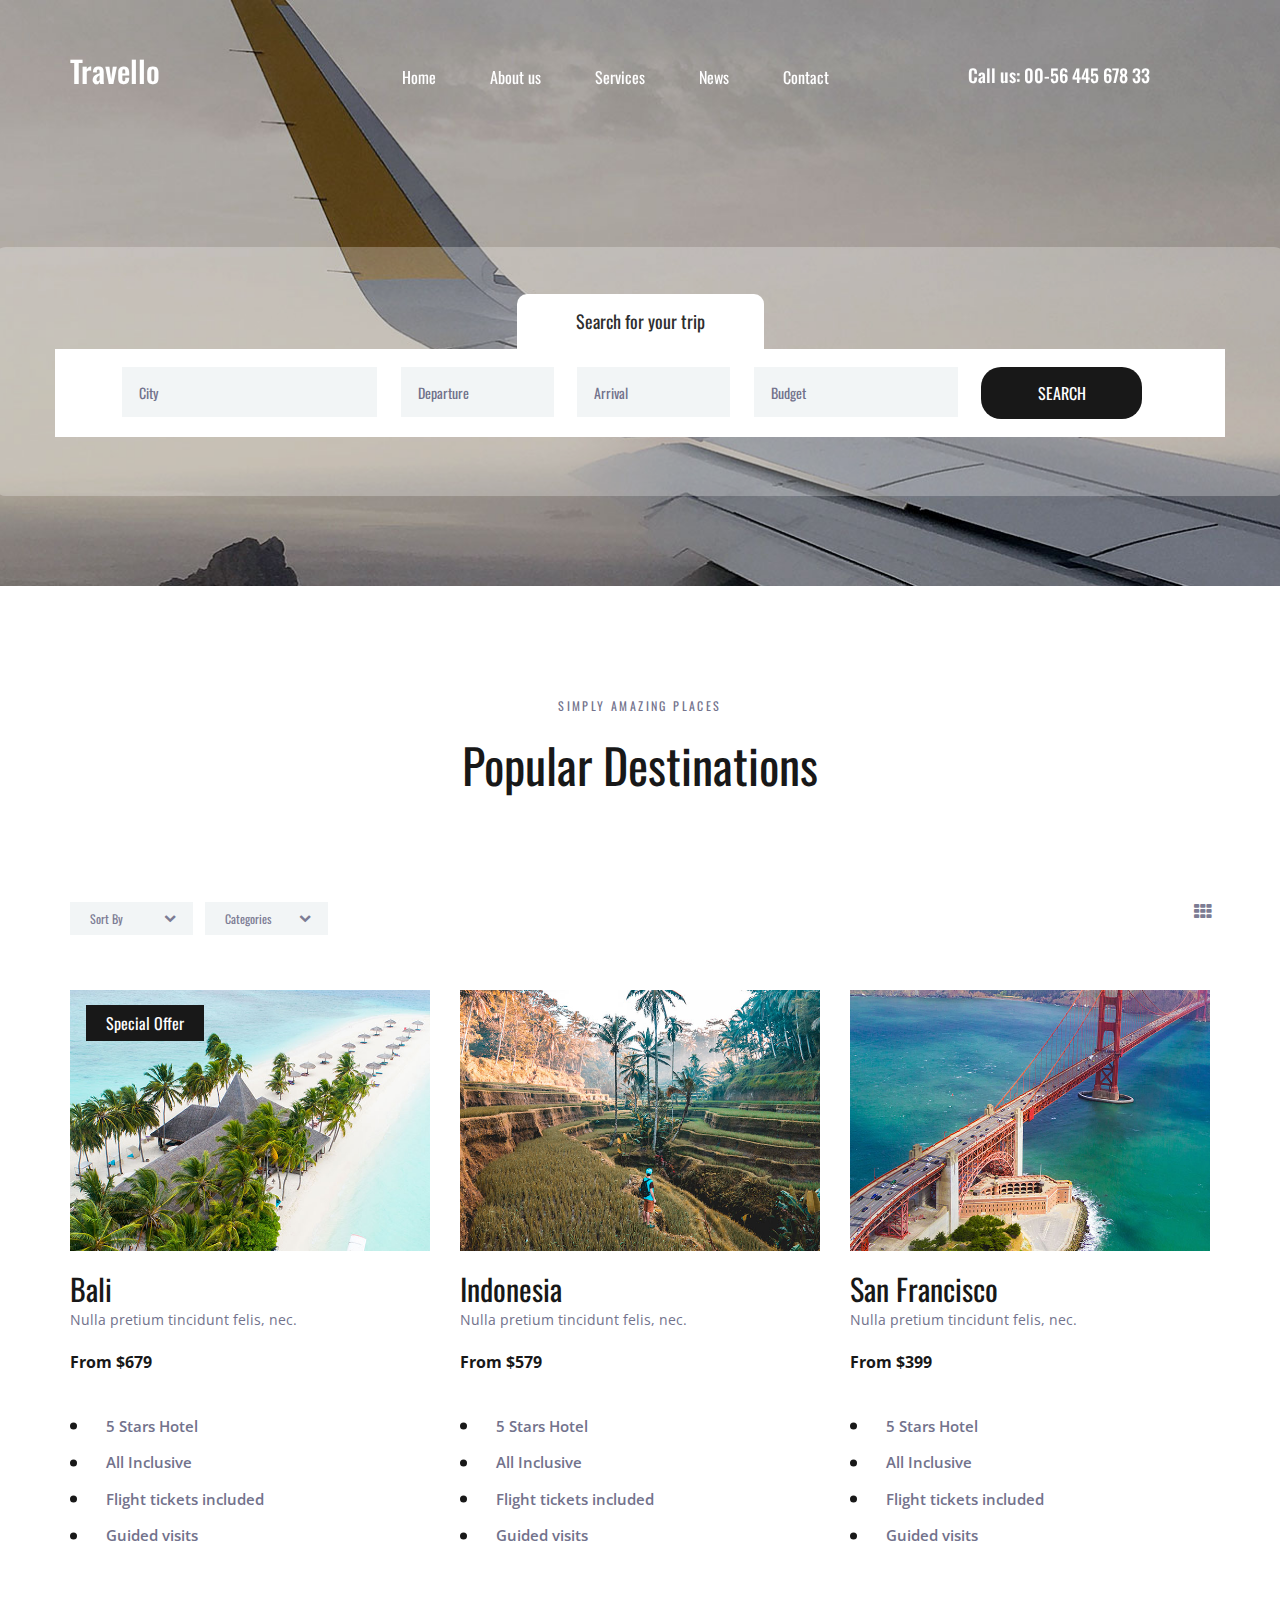
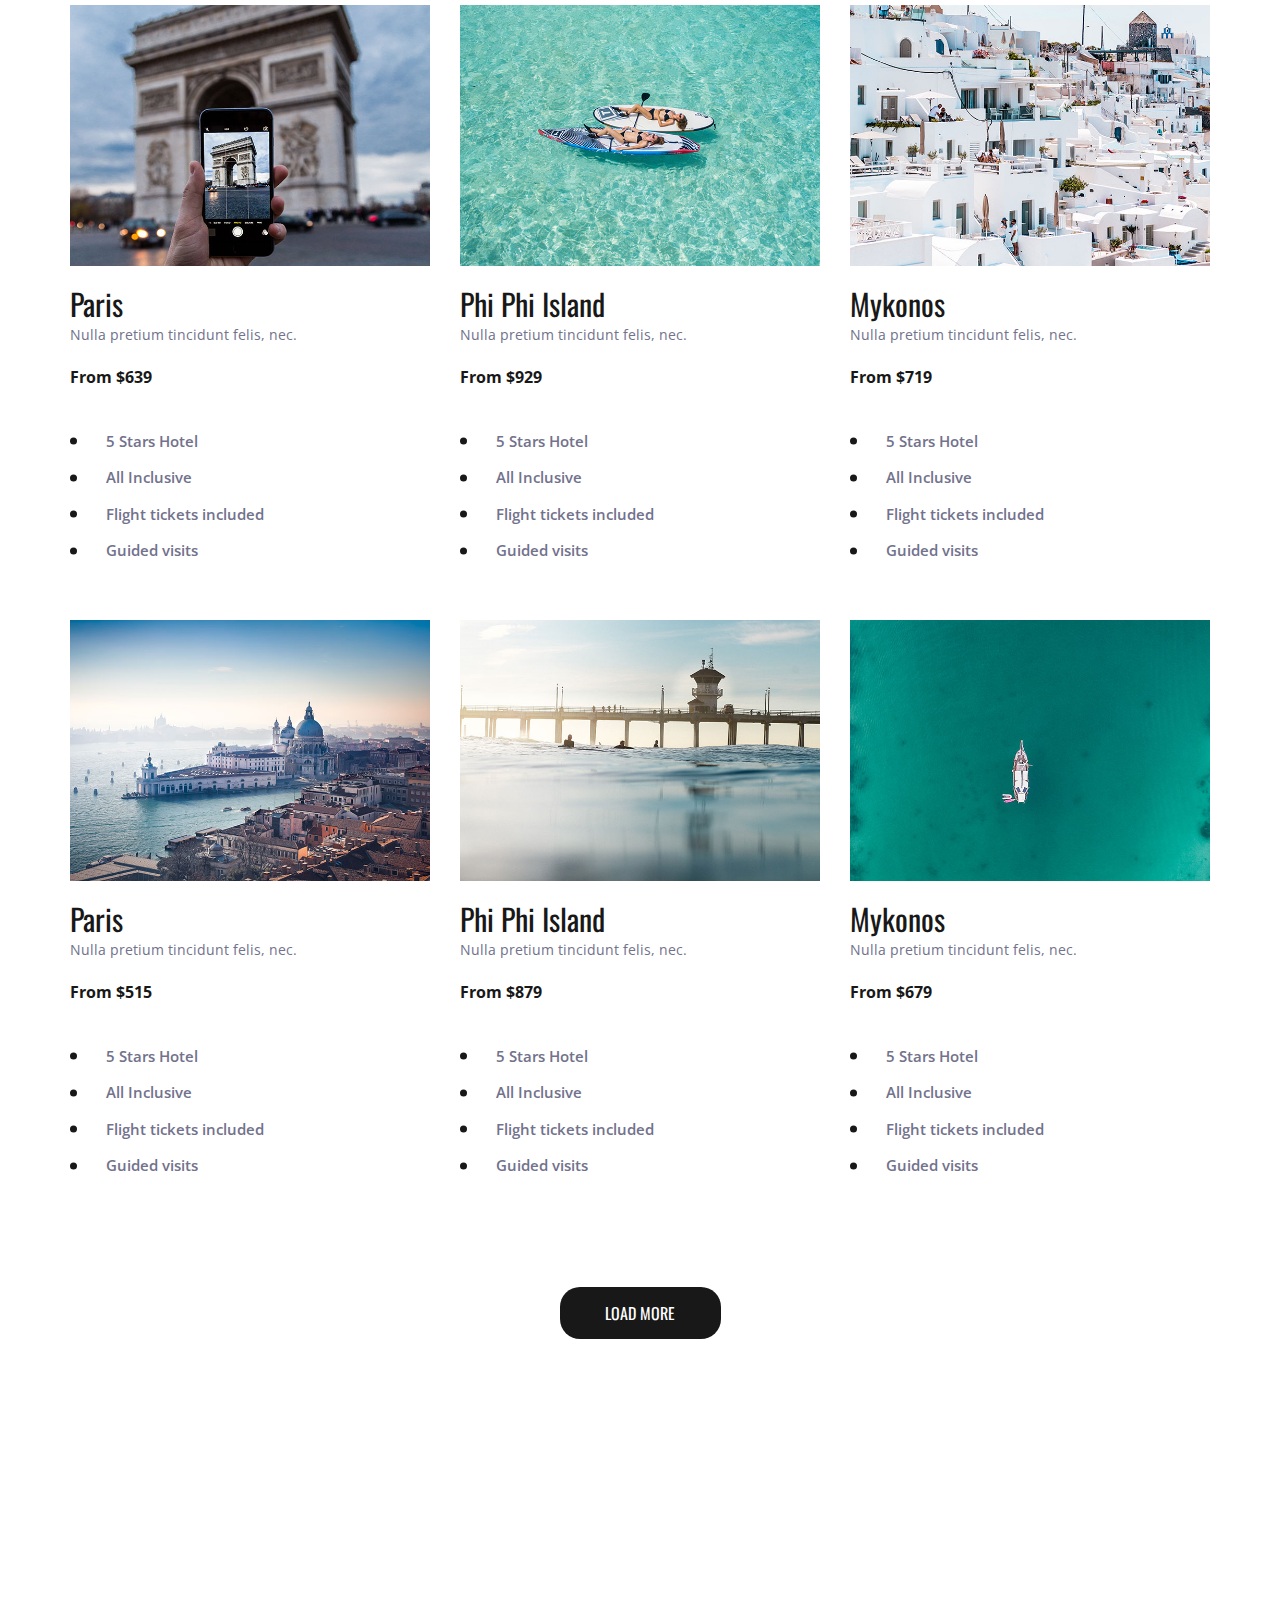
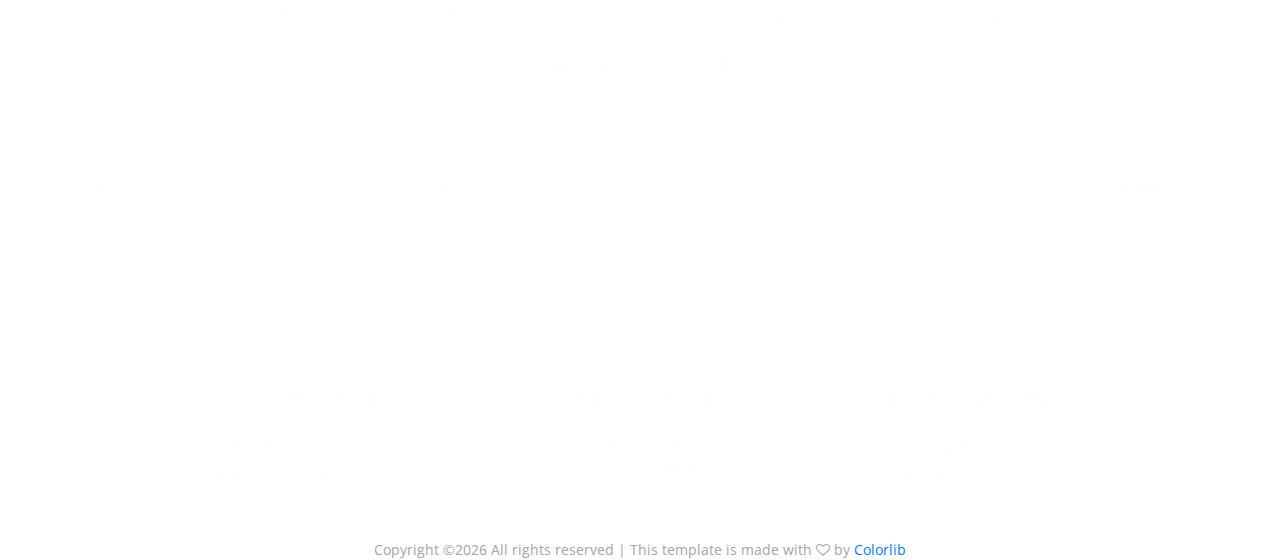
<file: destinations.html>
<!DOCTYPE html>
<html lang="en">
<head>
<title>Destinations</title>
<meta charset="utf-8">
<meta http-equiv="X-UA-Compatible" content="IE=edge">
<meta name="description" content="Chill Services- Provides Ac repairing and maintenance srvices">
<meta name="viewport" content="width=device-width, initial-scale=1">
<link rel="stylesheet" type="text/css" href="styles/bootstrap4/bootstrap.min.css">
<link href="plugins/font-awesome-4.7.0/css/font-awesome.min.css" rel="stylesheet" type="text/css">
<link rel="stylesheet" type="text/css" href="plugins/OwlCarousel2-2.2.1/owl.carousel.css">
<link rel="stylesheet" type="text/css" href="plugins/OwlCarousel2-2.2.1/owl.theme.default.css">
<link rel="stylesheet" type="text/css" href="plugins/OwlCarousel2-2.2.1/animate.css">
<link rel="stylesheet" type="text/css" href="styles/destinations.css">
<link rel="stylesheet" type="text/css" href="styles/destinations_responsive.css">
</head>
<body>

<div class="super_container">
	
	<!-- Header -->

	<header class="header">
		<div class="container">
			<div class="row">
				<div class="col">
					<div class="header_content d-flex flex-row align-items-center justify-content-start">
						<div class="header_content_inner d-flex flex-row align-items-end justify-content-start">
							<div class="logo"><a href="index.html">Travello</a></div>
							<nav class="main_nav">
								<ul class="d-flex flex-row align-items-start justify-content-start">
									<li><a href="index.html">Home</a></li>
									<li><a href="about.html">About us</a></li>
									<li><a href="#">Services</a></li>
									<li><a href="news.html">News</a></li>
									<li><a href="contact.html">Contact</a></li>
								</ul>
							</nav>
							<div class="header_phone ml-auto">Call us: 00-56 445 678 33</div>

							<!-- Hamburger -->

							<div class="hamburger ml-auto">
								<i class="fa fa-bars" aria-hidden="true"></i>
							</div>

						</div>
					</div>
				</div>
			</div>
		</div>
		<div class="header_social d-flex flex-row align-items-center justify-content-start">
			<ul class="d-flex flex-row align-items-start justify-content-start">
				<li><a href="#"><i class="fa fa-pinterest" aria-hidden="true"></i></a></li>
				<li><a href="#"><i class="fa fa-facebook" aria-hidden="true"></i></a></li>
				<li><a href="#"><i class="fa fa-twitter" aria-hidden="true"></i></a></li>
				<li><a href="#"><i class="fa fa-dribbble" aria-hidden="true"></i></a></li>
				<li><a href="#"><i class="fa fa-behance" aria-hidden="true"></i></a></li>
				<li><a href="#"><i class="fa fa-linkedin" aria-hidden="true"></i></a></li>
			</ul>
		</div>
	</header>

	<!-- Menu -->

	<div class="menu">
		<div class="menu_header d-flex flex-row align-items-center justify-content-start">
			<div class="menu_logo"><a href="index.html">Travello</a></div>
			<div class="menu_close_container ml-auto"><div class="menu_close"><div></div><div></div></div></div>
		</div>
		<div class="menu_content">
			<ul>
				<li><a href="inex.html">Home</a></li>
				<li><a href="about.html">About us</a></li>
				<li><a href="#">Services</a></li>
				<li><a href="news.html">News</a></li>
				<li><a href="contact.html">Contact</a></li>
			</ul>
		</div>
		<div class="menu_social">
			<div class="menu_phone ml-auto">Call us: 00-56 445 678 33</div>
			<ul class="d-flex flex-row align-items-start justify-content-start">
				<li><a href="#"><i class="fa fa-pinterest" aria-hidden="true"></i></a></li>
				<li><a href="#"><i class="fa fa-facebook" aria-hidden="true"></i></a></li>
				<li><a href="#"><i class="fa fa-twitter" aria-hidden="true"></i></a></li>
				<li><a href="#"><i class="fa fa-dribbble" aria-hidden="true"></i></a></li>
				<li><a href="#"><i class="fa fa-behance" aria-hidden="true"></i></a></li>
				<li><a href="#"><i class="fa fa-linkedin" aria-hidden="true"></i></a></li>
			</ul>
		</div>
	</div>
	
	<!-- Home -->

	<div class="home">
		<div class="background_image" style="background-image:url(images/destinations.jpg)"></div>
	</div>

	<!-- Search -->

	<div class="home_search">
		<div class="container">
			<div class="row">
				<div class="col">
					<div class="home_search_container">
						<div class="home_search_title">Search for your trip</div>
						<div class="home_search_content">
							<form action="#" class="home_search_form" id="home_search_form">
								<div class="d-flex flex-lg-row flex-column align-items-start justify-content-lg-between justify-content-start">
									<input type="text" class="search_input search_input_1" placeholder="City" required="required">
									<input type="text" class="search_input search_input_2" placeholder="Departure" required="required">
									<input type="text" class="search_input search_input_3" placeholder="Arrival" required="required">
									<input type="text" class="search_input search_input_4" placeholder="Budget" required="required">
									<button class="home_search_button">search</button>
								</div>
							</form>
						</div>
					</div>
				</div>
			</div>
		</div>
	</div>

	<!-- Destinations -->

	<div class="destinations" id="destinations">
		<div class="container">
			<div class="row">
				<div class="col text-center">
					<div class="section_subtitle">simply amazing places</div>
					<div class="section_title"><h2>Popular Destinations</h2></div>
				</div>
			</div>
			<div class="row destination_sorting_row">
				<div class="col">
					<div class="destination_sorting d-flex flex-row align-items-start justify-content-start">
						<div class="sorting">
							<ul class="item_sorting">
								<li>
									<span class="sorting_text">Sort By</span>
									<i class="fa fa-chevron-down" aria-hidden="true"></i>
									<ul>
										<li class="product_sorting_btn" data-isotope-option='{ "sortBy": "original-order" }'><span>Show All</span></li>
										<li class="product_sorting_btn" data-isotope-option='{ "sortBy": "price" }'><span>Price</span></li>
										<li class="product_sorting_btn" data-isotope-option='{ "sortBy": "name" }'><span>Name</span></li>
									</ul>
								</li>
								<li>
									<span class="sorting_text">Categories</span>
									<i class="fa fa-chevron-down" aria-hidden="true"></i>
									<ul>
										<li class="num_sorting_btn"><span>Category</span></li>
										<li class="num_sorting_btn"><span>Category</span></li>
										<li class="num_sorting_btn"><span>Category</span></li>
									</ul>
								</li>
							</ul>
						</div>
						<div class="sort_box ml-auto"><i class="fa fa-th" aria-hidden="true"></i></div>
					</div>
				</div>
			</div>
			<div class="row destinations_row">
				<div class="col">
					<div class="destinations_container item_grid">

						<!-- Destination -->
						<div class="destination item">
							<div class="destination_image">
								<img src="images/destination_1.jpg" alt="">
								<div class="spec_offer text-center"><a href="#">Special Offer</a></div>
							</div>
							<div class="destination_content">
								<div class="destination_title"><a href="#">Bali</a></div>
								<div class="destination_subtitle"><p>Nulla pretium tincidunt felis, nec.</p></div>
								<div class="destination_price">From $679</div>
								<div class="destination_list">
									<ul>
										<li>5 Stars Hotel</li>
										<li>All Inclusive</li>
										<li>Flight tickets included</li>
										<li>Guided visits</li>
									</ul>
								</div>
							</div>
						</div>

						<!-- Destination -->
						<div class="destination item">
							<div class="destination_image">
								<img src="images/destination_2.jpg" alt="">
							</div>
							<div class="destination_content">
								<div class="destination_title"><a href="#">Indonesia</a></div>
								<div class="destination_subtitle"><p>Nulla pretium tincidunt felis, nec.</p></div>
								<div class="destination_price">From $579</div>
								<div class="destination_list">
									<ul>
										<li>5 Stars Hotel</li>
										<li>All Inclusive</li>
										<li>Flight tickets included</li>
										<li>Guided visits</li>
									</ul>
								</div>
							</div>
						</div>

						<!-- Destination -->
						<div class="destination item">
							<div class="destination_image">
								<img src="images/destination_3.jpg" alt="">
							</div>
							<div class="destination_content">
								<div class="destination_title"><a href="#">San Francisco</a></div>
								<div class="destination_subtitle"><p>Nulla pretium tincidunt felis, nec.</p></div>
								<div class="destination_price">From $399</div>
								<div class="destination_list">
									<ul>
										<li>5 Stars Hotel</li>
										<li>All Inclusive</li>
										<li>Flight tickets included</li>
										<li>Guided visits</li>
									</ul>
								</div>
							</div>
						</div>

						<!-- Destination -->
						<div class="destination item">
							<div class="destination_image">
								<img src="images/destination_4.jpg" alt="">
							</div>
							<div class="destination_content">
								<div class="destination_title"><a href="#">Paris</a></div>
								<div class="destination_subtitle"><p>Nulla pretium tincidunt felis, nec.</p></div>
								<div class="destination_price">From $639</div>
								<div class="destination_list">
									<ul>
										<li>5 Stars Hotel</li>
										<li>All Inclusive</li>
										<li>Flight tickets included</li>
										<li>Guided visits</li>
									</ul>
								</div>
							</div>
						</div>

						<!-- Destination -->
						<div class="destination item">
							<div class="destination_image">
								<img src="images/destination_5.jpg" alt="">
							</div>
							<div class="destination_content">
								<div class="destination_title"><a href="#">Phi Phi Island</a></div>
								<div class="destination_subtitle"><p>Nulla pretium tincidunt felis, nec.</p></div>
								<div class="destination_price">From $929</div>
								<div class="destination_list">
									<ul>
										<li>5 Stars Hotel</li>
										<li>All Inclusive</li>
										<li>Flight tickets included</li>
										<li>Guided visits</li>
									</ul>
								</div>
							</div>
						</div>

						<!-- Destination -->
						<div class="destination item">
							<div class="destination_image">
								<img src="images/destination_6.jpg" alt="">
							</div>
							<div class="destination_content">
								<div class="destination_title"><a href="#">Mykonos</a></div>
								<div class="destination_subtitle"><p>Nulla pretium tincidunt felis, nec.</p></div>
								<div class="destination_price">From $719</div>
								<div class="destination_list">
									<ul>
										<li>5 Stars Hotel</li>
										<li>All Inclusive</li>
										<li>Flight tickets included</li>
										<li>Guided visits</li>
									</ul>
								</div>
							</div>
						</div>

						<!-- Destination -->
						<div class="destination item">
							<div class="destination_image">
								<img src="images/destination_7.jpg" alt="">
							</div>
							<div class="destination_content">
								<div class="destination_title"><a href="#">Paris</a></div>
								<div class="destination_subtitle"><p>Nulla pretium tincidunt felis, nec.</p></div>
								<div class="destination_price">From $515</div>
								<div class="destination_list">
									<ul>
										<li>5 Stars Hotel</li>
										<li>All Inclusive</li>
										<li>Flight tickets included</li>
										<li>Guided visits</li>
									</ul>
								</div>
							</div>
						</div>

						<!-- Destination -->
						<div class="destination item">
							<div class="destination_image">
								<img src="images/destination_8.jpg" alt="">
							</div>
							<div class="destination_content">
								<div class="destination_title"><a href="#">Phi Phi Island</a></div>
								<div class="destination_subtitle"><p>Nulla pretium tincidunt felis, nec.</p></div>
								<div class="destination_price">From $879</div>
								<div class="destination_list">
									<ul>
										<li>5 Stars Hotel</li>
										<li>All Inclusive</li>
										<li>Flight tickets included</li>
										<li>Guided visits</li>
									</ul>
								</div>
							</div>
						</div>

						<!-- Destination -->
						<div class="destination item">
							<div class="destination_image">
								<img src="images/destination_9.jpg" alt="">
							</div>
							<div class="destination_content">
								<div class="destination_title"><a href="#">Mykonos</a></div>
								<div class="destination_subtitle"><p>Nulla pretium tincidunt felis, nec.</p></div>
								<div class="destination_price">From $679</div>
								<div class="destination_list">
									<ul>
										<li>5 Stars Hotel</li>
										<li>All Inclusive</li>
										<li>Flight tickets included</li>
										<li>Guided visits</li>
									</ul>
								</div>
							</div>
						</div>

					</div>
				</div>
			</div>
			<div class="row load_more_row">
				<div class="col">
					<div class="button load_more_button"><a href="#">load more</a></div>
				</div>
			</div>
		</div>
	</div>

	<!-- Footer -->

	<footer class="footer">
		<div class="parallax_background parallax-window" data-parallax="scroll" data-image-src="images/footer_1.jpg" data-speed="0.8"></div>
		<div class="container">
			<div class="row">
				<div class="col">
					<div class="newsletter">
						<div class="newsletter_title_container text-center">
							<div class="newsletter_title">Subscribe to our newsletter to get the latest trends & news</div>
							<div class="newsletter_subtitle">Join our database NOW!</div>
						</div>
						<div class="newsletter_form_container">
							<form action="#" class="newsletter_form d-flex flex-md-row flex-column align-items-start justify-content-between" id="newsletter_form">
								<div class="d-flex flex-md-row flex-column align-items-start justify-content-between">
									<div><input type="text" class="newsletter_input newsletter_input_name" id="newsletter_input_name" placeholder="Name" required="required"><div class="input_border"></div></div>
									<div><input type="email" class="newsletter_input newsletter_input_email" id="newsletter_input_email" placeholder="Your e-mail" required="required"><div class="input_border"></div></div>
								</div>
								<div><button class="newsletter_button">subscribe</button></div>
							</form>
						</div>
					</div>
				</div>
			</div>
			<div class="row footer_contact_row">
				<div class="col-xl-10 offset-xl-1">
					<div class="row">

						<!-- Footer Contact Item -->
						<div class="col-xl-4 footer_contact_col">
							<div class="footer_contact_item d-flex flex-column align-items-center justify-content-start text-center">
								<div class="footer_contact_icon"><img src="images/sign.svg" alt=""></div>
								<div class="footer_contact_title">give us a call</div>
								<div class="footer_contact_list">
									<ul>
										<li>Office Landline: +44 5567 32 664 567</li>
										<li>Mobile: +44 5567 89 3322 332</li>
									</ul>
								</div>
							</div>
						</div>

						<!-- Footer Contact Item -->
						<div class="col-xl-4 footer_contact_col">
							<div class="footer_contact_item d-flex flex-column align-items-center justify-content-start text-center">
								<div class="footer_contact_icon"><img src="images/trekking.svg" alt=""></div>
								<div class="footer_contact_title">come & drop by</div>
								<div class="footer_contact_list">
									<ul style="max-width:190px">
										<li>4124 Barnes Street, Sanford, FL 32771</li>
									</ul>
								</div>
							</div>
						</div>

						<!-- Footer Contact Item -->
						<div class="col-xl-4 footer_contact_col">
							<div class="footer_contact_item d-flex flex-column align-items-center justify-content-start text-center">
								<div class="footer_contact_icon"><img src="images/around.svg" alt=""></div>
								<div class="footer_contact_title">send us a message</div>
								<div class="footer_contact_list">
									<ul>
										<li>youremail@gmail.com</li>
										<li>Office@yourbusinessname.com</li>
									</ul>
								</div>
							</div>
						</div>

					</div>
				</div>
			</div>
		</div>
		<div class="col text-center"><!-- Link back to Colorlib can't be removed. Template is licensed under CC BY 3.0. -->
Copyright &copy;<script>document.write(new Date().getFullYear());</script> All rights reserved | This template is made with <i class="fa fa-heart-o" aria-hidden="true"></i> by <a href="https://colorlib.com" target="_blank">Colorlib</a>
<!-- Link back to Colorlib can't be removed. Template is licensed under CC BY 3.0. --> </div>
	</footer>
</div>

<script src="js/jquery-3.2.1.min.js"></script>
<script src="styles/bootstrap4/popper.js"></script>
<script src="styles/bootstrap4/bootstrap.min.js"></script>
<script src="plugins/OwlCarousel2-2.2.1/owl.carousel.js"></script>
<script src="plugins/easing/easing.js"></script>
<script src="plugins/Isotope/isotope.pkgd.min.js"></script>
<script src="plugins/parallax-js-master/parallax.min.js"></script>
<script src="js/destinations.js"></script>
</body>
</html>
</file>
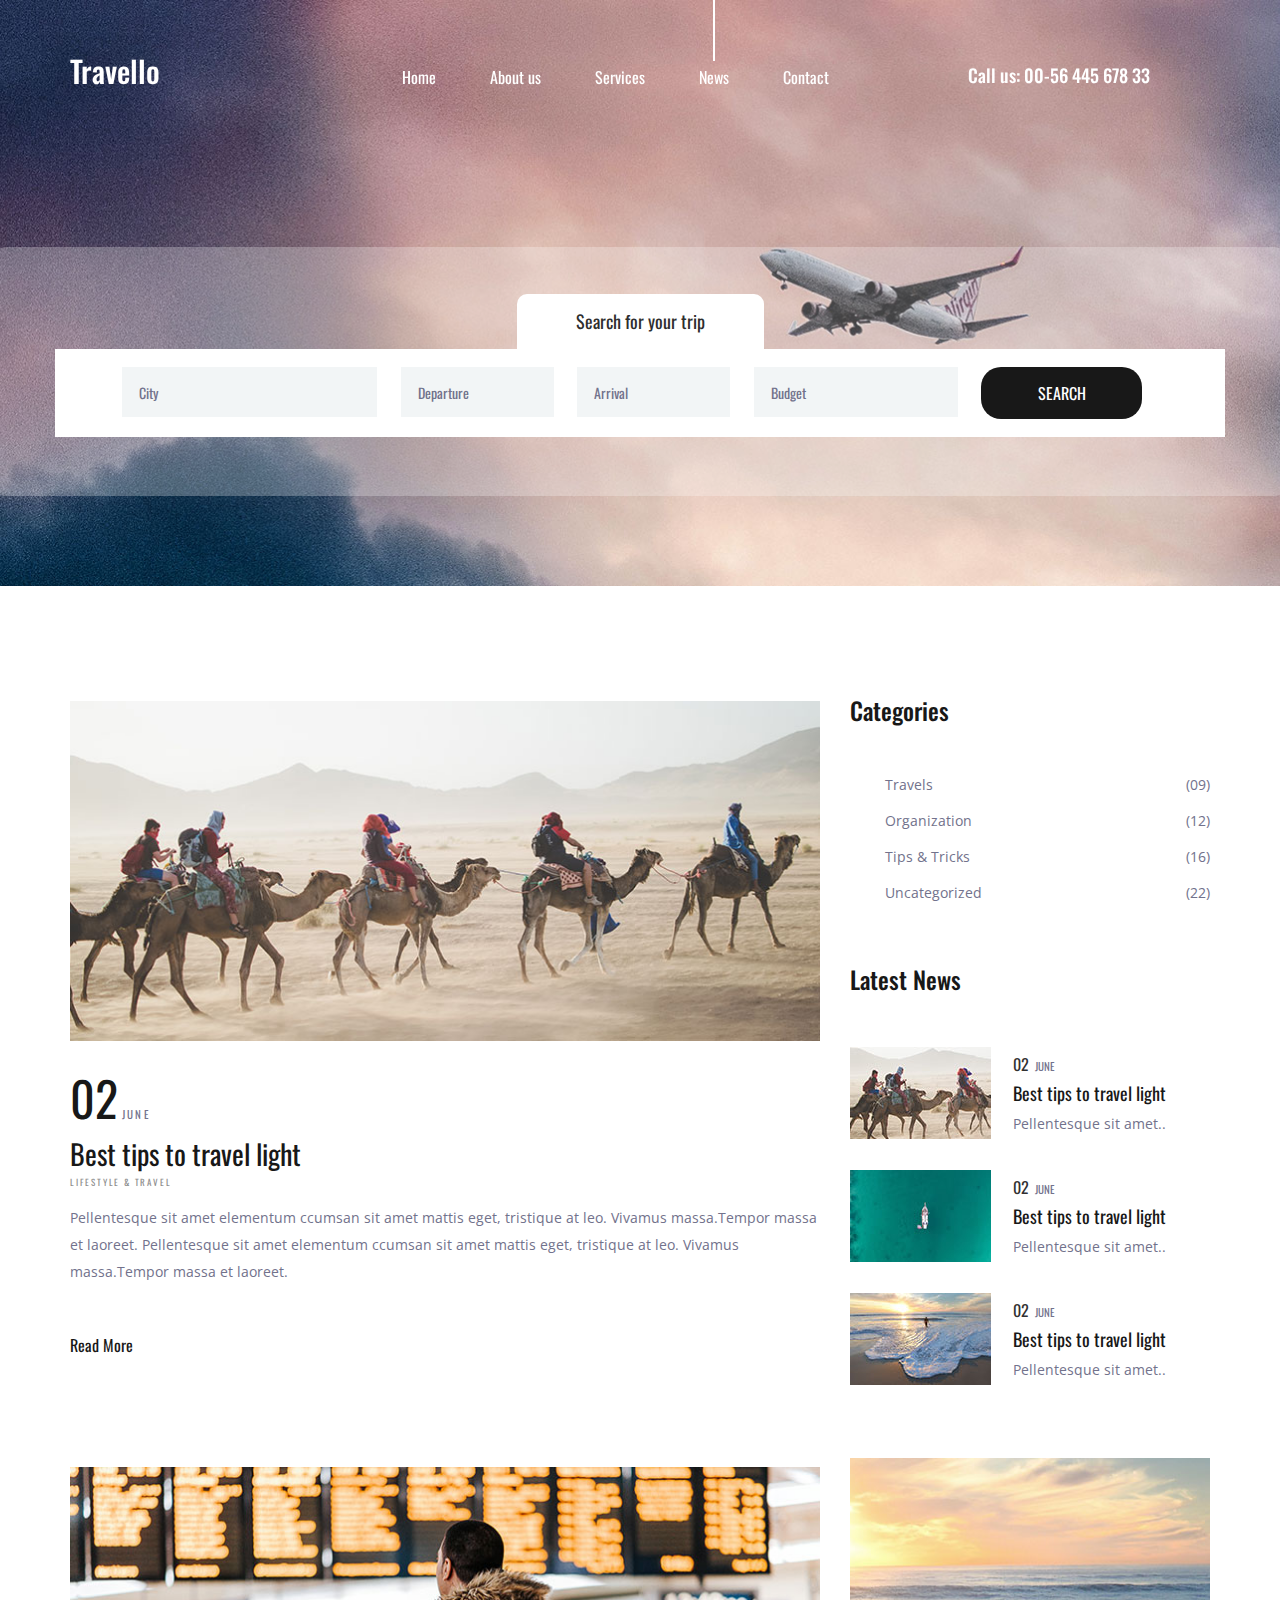
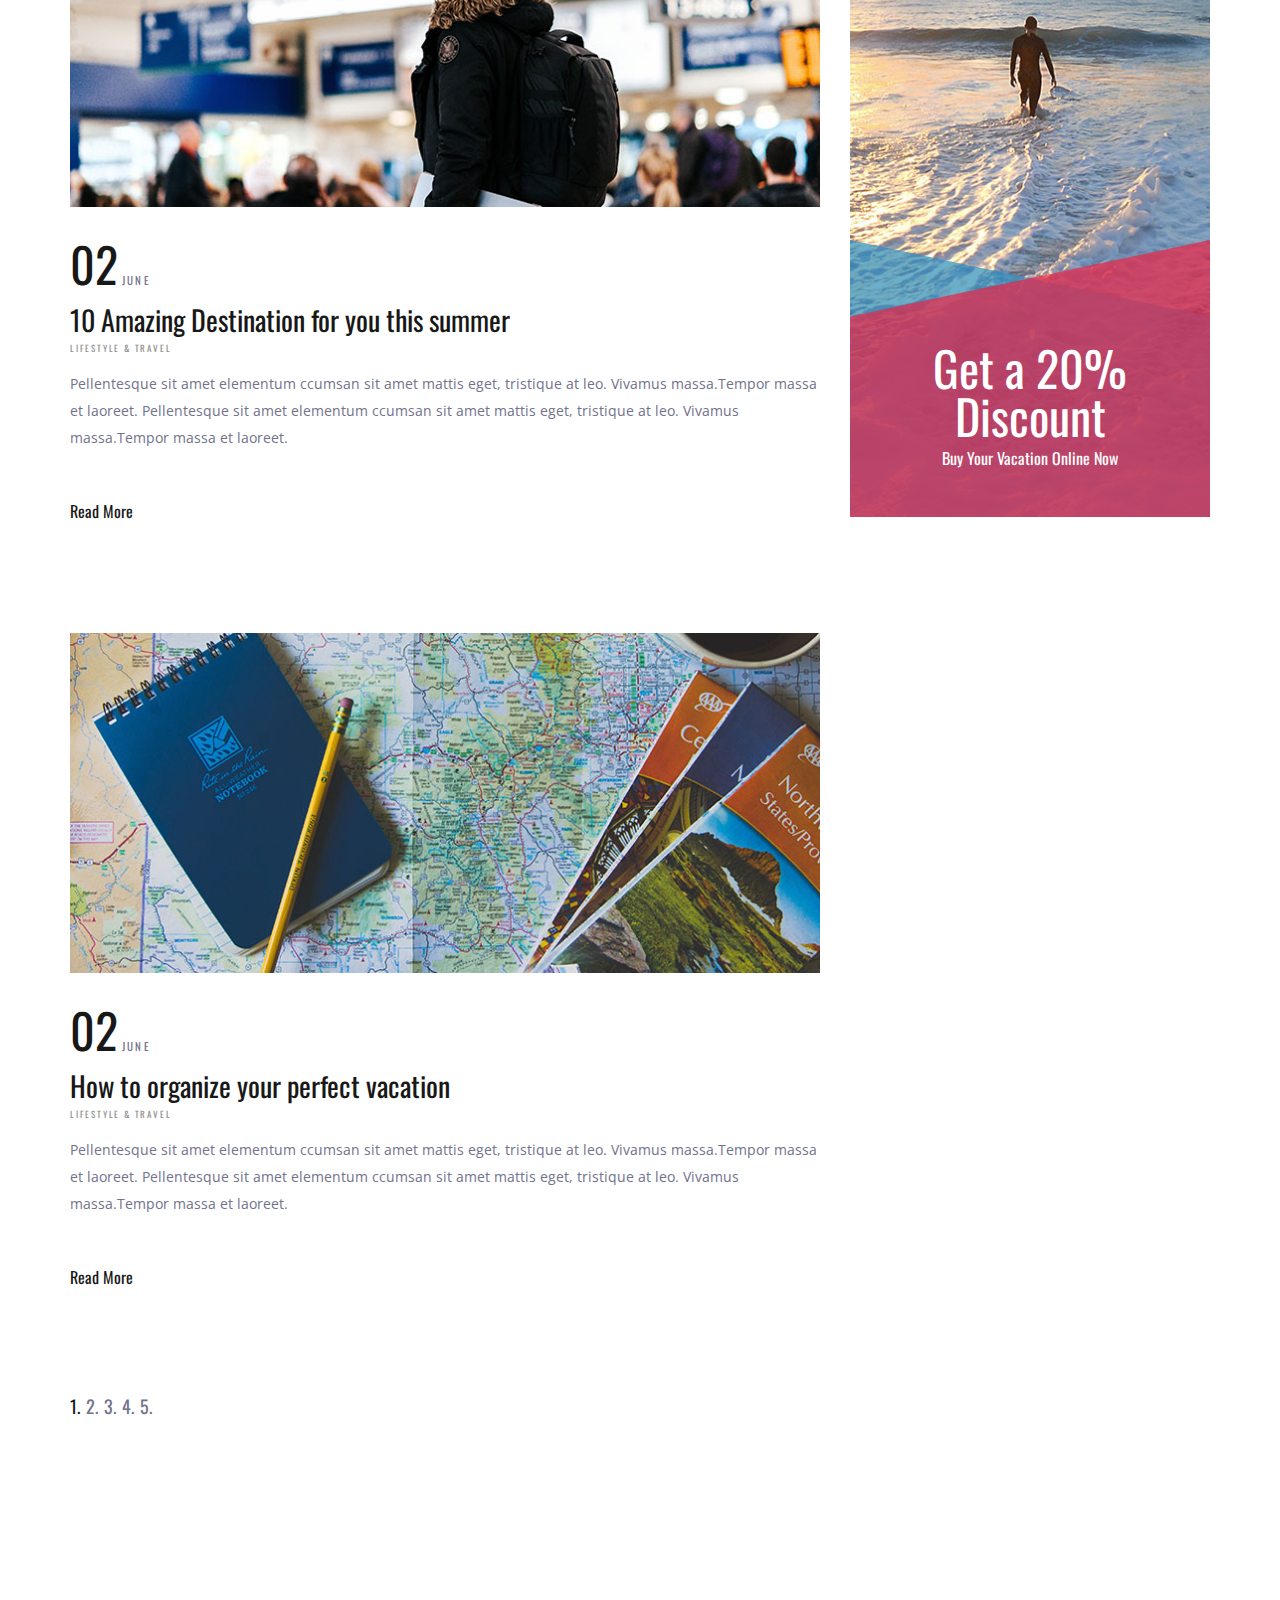
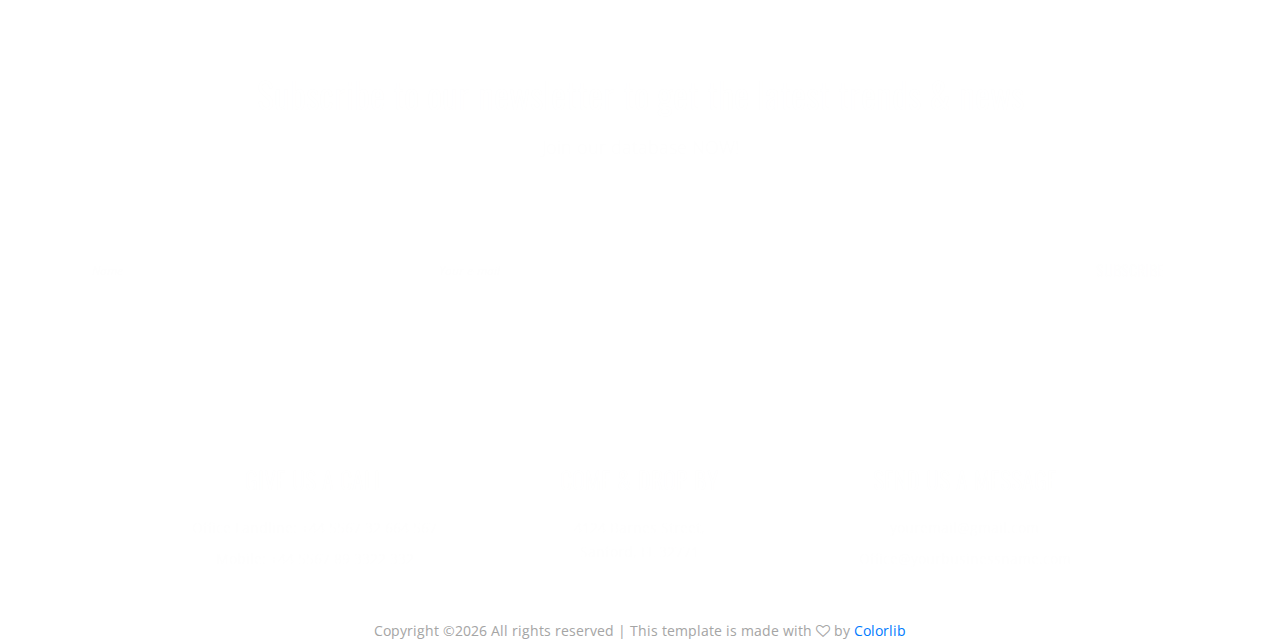
<file: news.html>
<!DOCTYPE html>
<html lang="en">
<head>
<title>News</title>
<meta charset="utf-8">
<meta http-equiv="X-UA-Compatible" content="IE=edge">
<meta name="description" content="Chill Services- Provides Ac repairing and maintenance srvices">
<meta name="viewport" content="width=device-width, initial-scale=1">
<link rel="stylesheet" type="text/css" href="styles/bootstrap4/bootstrap.min.css">
<link href="plugins/font-awesome-4.7.0/css/font-awesome.min.css" rel="stylesheet" type="text/css">
<link rel="stylesheet" type="text/css" href="plugins/OwlCarousel2-2.2.1/owl.carousel.css">
<link rel="stylesheet" type="text/css" href="plugins/OwlCarousel2-2.2.1/owl.theme.default.css">
<link rel="stylesheet" type="text/css" href="plugins/OwlCarousel2-2.2.1/animate.css">
<link rel="stylesheet" type="text/css" href="styles/news.css">
<link rel="stylesheet" type="text/css" href="styles/news_responsive.css">
</head>
<body>

<div class="super_container">
	
	<!-- Header -->

	<header class="header">
		<div class="container">
			<div class="row">
				<div class="col">
					<div class="header_content d-flex flex-row align-items-center justify-content-start">
						<div class="header_content_inner d-flex flex-row align-items-end justify-content-start">
							<div class="logo"><a href="index.html">Travello</a></div>
							<nav class="main_nav">
								<ul class="d-flex flex-row align-items-start justify-content-start">
									<li><a href="index.html">Home</a></li>
									<li><a href="about.html">About us</a></li>
									<li><a href="#">Services</a></li>
									<li class="active"><a href="news.html">News</a></li>
									<li><a href="contact.html">Contact</a></li>
								</ul>
							</nav>
							<div class="header_phone ml-auto">Call us: 00-56 445 678 33</div>

							<!-- Hamburger -->

							<div class="hamburger ml-auto">
								<i class="fa fa-bars" aria-hidden="true"></i>
							</div>

						</div>
					</div>
				</div>
			</div>
		</div>
		<div class="header_social d-flex flex-row align-items-center justify-content-start">
			<ul class="d-flex flex-row align-items-start justify-content-start">
				<li><a href="#"><i class="fa fa-pinterest" aria-hidden="true"></i></a></li>
				<li><a href="#"><i class="fa fa-facebook" aria-hidden="true"></i></a></li>
				<li><a href="#"><i class="fa fa-twitter" aria-hidden="true"></i></a></li>
				<li><a href="#"><i class="fa fa-dribbble" aria-hidden="true"></i></a></li>
				<li><a href="#"><i class="fa fa-behance" aria-hidden="true"></i></a></li>
				<li><a href="#"><i class="fa fa-linkedin" aria-hidden="true"></i></a></li>
			</ul>
		</div>
	</header>

	<!-- Menu -->

	<div class="menu">
		<div class="menu_header d-flex flex-row align-items-center justify-content-start">
			<div class="menu_logo"><a href="index.html">Travello</a></div>
			<div class="menu_close_container ml-auto"><div class="menu_close"><div></div><div></div></div></div>
		</div>
		<div class="menu_content">
			<ul>
				<li><a href="inex.html">Home</a></li>
				<li><a href="about.html">About us</a></li>
				<li><a href="#">Services</a></li>
				<li><a href="news.html">News</a></li>
				<li><a href="contact.html">Contact</a></li>
			</ul>
		</div>
		<div class="menu_social">
			<div class="menu_phone ml-auto">Call us: 00-56 445 678 33</div>
			<ul class="d-flex flex-row align-items-start justify-content-start">
				<li><a href="#"><i class="fa fa-pinterest" aria-hidden="true"></i></a></li>
				<li><a href="#"><i class="fa fa-facebook" aria-hidden="true"></i></a></li>
				<li><a href="#"><i class="fa fa-twitter" aria-hidden="true"></i></a></li>
				<li><a href="#"><i class="fa fa-dribbble" aria-hidden="true"></i></a></li>
				<li><a href="#"><i class="fa fa-behance" aria-hidden="true"></i></a></li>
				<li><a href="#"><i class="fa fa-linkedin" aria-hidden="true"></i></a></li>
			</ul>
		</div>
	</div>
	
	<!-- Home -->

	<div class="home">
		<div class="background_image" style="background-image:url(images/news.jpg)"></div>
	</div>

	<!-- Search -->

	<div class="home_search">
		<div class="container">
			<div class="row">
				<div class="col">
					<div class="home_search_container">
						<div class="home_search_title">Search for your trip</div>
						<div class="home_search_content">
							<form action="#" class="home_search_form" id="home_search_form">
								<div class="d-flex flex-lg-row flex-column align-items-start justify-content-lg-between justify-content-start">
									<input type="text" class="search_input search_input_1" placeholder="City" required="required">
									<input type="text" class="search_input search_input_2" placeholder="Departure" required="required">
									<input type="text" class="search_input search_input_3" placeholder="Arrival" required="required">
									<input type="text" class="search_input search_input_4" placeholder="Budget" required="required">
									<button class="home_search_button">search</button>
								</div>
							</form>
						</div>
					</div>
				</div>
			</div>
		</div>
	</div>

	<!-- News -->

	<div class="news">
		<div class="container">
			<div class="row">

				<!-- News Container -->
				<div class="col-lg-8">
					<div class="news_container">
						
						<!-- News Post -->
						<div class="news_post">
							<div class="news_post_image"><img src="images/news_4.jpg" alt=""></div>
							<div class="news_post_content">
								<div class="news_post_date d-flex flex-row align-items-end justify-content-start">
									<div>02</div>
									<div>june</div>
								</div>
								<div class="news_post_title"><a href="#">Best tips to travel light</a></div>
								<div class="news_post_category">
									<ul>
										<li><a href="#">lifestyle & travel</a></li>
									</ul>
								</div>
								<div class="news_post_text">
									<p>Pellentesque sit amet elementum ccumsan sit amet mattis eget, tristique at leo. Vivamus massa.Tempor massa et laoreet. Pellentesque sit amet elementum ccumsan sit amet mattis eget, tristique at leo. Vivamus massa.Tempor massa et laoreet.</p>
								</div>
								<div class="news_post_link"><a href="#">Read More</a></div>
							</div>
						</div>

						<!-- News Post -->
						<div class="news_post">
							<div class="news_post_image"><img src="images/news_5.jpg" alt=""></div>
							<div class="news_post_content">
								<div class="news_post_date d-flex flex-row align-items-end justify-content-start">
									<div>02</div>
									<div>june</div>
								</div>
								<div class="news_post_title"><a href="#">10 Amazing Destination for you this summer</a></div>
								<div class="news_post_category">
									<ul>
										<li><a href="#">lifestyle & travel</a></li>
									</ul>
								</div>
								<div class="news_post_text">
									<p>Pellentesque sit amet elementum ccumsan sit amet mattis eget, tristique at leo. Vivamus massa.Tempor massa et laoreet. Pellentesque sit amet elementum ccumsan sit amet mattis eget, tristique at leo. Vivamus massa.Tempor massa et laoreet.</p>
								</div>
								<div class="news_post_link"><a href="#">Read More</a></div>
							</div>
						</div>

						<!-- News Post -->
						<div class="news_post">
							<div class="news_post_image"><img src="images/news_6.jpg" alt=""></div>
							<div class="news_post_content">
								<div class="news_post_date d-flex flex-row align-items-end justify-content-start">
									<div>02</div>
									<div>june</div>
								</div>
								<div class="news_post_title"><a href="#">How to organize your perfect vacation</a></div>
								<div class="news_post_category">
									<ul>
										<li><a href="#">lifestyle & travel</a></li>
									</ul>
								</div>
								<div class="news_post_text">
									<p>Pellentesque sit amet elementum ccumsan sit amet mattis eget, tristique at leo. Vivamus massa.Tempor massa et laoreet. Pellentesque sit amet elementum ccumsan sit amet mattis eget, tristique at leo. Vivamus massa.Tempor massa et laoreet.</p>
								</div>
								<div class="news_post_link"><a href="#">Read More</a></div>
							</div>
						</div>

					</div>

					<!-- Pagination -->
					<div class="pagination">
						<ul class="d-flex flex-row align-items-start justify-content-start">
							<li class="active"><a href="#">1.</a></li>
							<li><a href="#">2.</a></li>
							<li><a href="#">3.</a></li>
							<li><a href="#">4.</a></li>
							<li><a href="#">5.</a></li>
						</ul>
					</div>
				</div>

				<!-- News Sidebar -->
				<div class="col-lg-4">
					<div class="news_sidebar">

						<!-- Categories -->
						<div class="categories">
							<div class="sidebar_title">Categories</div>
							<div class="sidebar_list">
								<ul>
									<li><a href="#"><div class="d-flex flex-row align-items-start justify-content-start">Travels<span class="ml-auto">(09)</span></div></a></li>
									<li><a href="#"><div class="d-flex flex-row align-items-start justify-content-start">Organization<span class="ml-auto">(12)</span></div></a></li>
									<li><a href="#"><div class="d-flex flex-row align-items-start justify-content-start">Tips & Tricks<span class="ml-auto">(16)</span></div></a></li>
									<li><a href="#"><div class="d-flex flex-row align-items-start justify-content-start">Uncategorized<span class="ml-auto">(22)</span></div></a></li>
								</ul>
							</div>
						</div>

						<!-- Latest News -->
						<div class="latest">
							<div class="sidebar_title">Latest News</div>
							<div class="latest_container">
								
								<!-- Latest Post -->
								<div class="latest_post d-flex flex-row align-items-start justify-content-start">
									<div class="latest_post_image"><img src="images/latest_1.jpg" alt=""></div>
									<div class="latest_post_content">
										<div class="latest_post_date d-flex flex-row align-items-end justify-content-start">
											<div class="latest_post_day">02</div>
											<div class="latest_post_month">june</div>
										</div>
										<div class="latest_post_title"><a href="#">Best tips to travel light</a></div>
										<div class="latest_post_text"><p>Pellentesque sit amet..</p></div>
									</div>
								</div>

								<!-- Latest Post -->
								<div class="latest_post d-flex flex-row align-items-start justify-content-start">
									<div class="latest_post_image"><img src="images/latest_2.jpg" alt=""></div>
									<div class="latest_post_content">
										<div class="latest_post_date d-flex flex-row align-items-end justify-content-start">
											<div class="latest_post_day">02</div>
											<div class="latest_post_month">june</div>
										</div>
										<div class="latest_post_title"><a href="#">Best tips to travel light</a></div>
										<div class="latest_post_text"><p>Pellentesque sit amet..</p></div>
									</div>
								</div>

								<!-- Latest Post -->
								<div class="latest_post d-flex flex-row align-items-start justify-content-start">
									<div class="latest_post_image"><img src="images/latest_3.jpg" alt=""></div>
									<div class="latest_post_content">
										<div class="latest_post_date d-flex flex-row align-items-end justify-content-start">
											<div class="latest_post_day">02</div>
											<div class="latest_post_month">june</div>
										</div>
										<div class="latest_post_title"><a href="#">Best tips to travel light</a></div>
										<div class="latest_post_text"><p>Pellentesque sit amet..</p></div>
									</div>
								</div>

							</div>
						</div>

						<div class="travello">
							<div class="background_image" style="background-image:url(images/travello.jpg)"></div>
							<div class="travello_content">
								<div class="travello_content_inner">
									<div></div>
									<div></div>
								</div>
							</div>
							<div class="travello_container">
								<a href="#">
									<div class="d-flex flex-column align-items-center justify-content-end">
										<span class="travello_title">Get a 20% Discount</span>
										<span class="travello_subtitle">Buy Your Vacation Online Now</span>
									</div>
								</a>
							</div>
						</div>
						
					</div>
				</div>
			</div>
		</div>
	</div>

	<!-- Footer -->

	<footer class="footer">
		<div class="parallax_background parallax-window" data-parallax="scroll" data-image-src="images/footer_1.jpg" data-speed="0.8"></div>
		<div class="container">
			<div class="row">
				<div class="col">
					<div class="newsletter">
						<div class="newsletter_title_container text-center">
							<div class="newsletter_title">Subscribe to our newsletter to get the latest trends & news</div>
							<div class="newsletter_subtitle">Join our database NOW!</div>
						</div>
						<div class="newsletter_form_container">
							<form action="#" class="newsletter_form d-flex flex-md-row flex-column align-items-start justify-content-between" id="newsletter_form">
								<div class="d-flex flex-md-row flex-column align-items-start justify-content-between">
									<div><input type="text" class="newsletter_input newsletter_input_name" id="newsletter_input_name" placeholder="Name" required="required"><div class="input_border"></div></div>
									<div><input type="email" class="newsletter_input newsletter_input_email" id="newsletter_input_email" placeholder="Your e-mail" required="required"><div class="input_border"></div></div>
								</div>
								<div><button class="newsletter_button">subscribe</button></div>
							</form>
						</div>
					</div>
				</div>
			</div>
			<div class="row footer_contact_row">
				<div class="col-xl-10 offset-xl-1">
					<div class="row">

						<!-- Footer Contact Item -->
						<div class="col-xl-4 footer_contact_col">
							<div class="footer_contact_item d-flex flex-column align-items-center justify-content-start text-center">
								<div class="footer_contact_icon"><img src="images/sign.svg" alt=""></div>
								<div class="footer_contact_title">give us a call</div>
								<div class="footer_contact_list">
									<ul>
										<li>Office Landline: +44 5567 32 664 567</li>
										<li>Mobile: +44 5567 89 3322 332</li>
									</ul>
								</div>
							</div>
						</div>

						<!-- Footer Contact Item -->
						<div class="col-xl-4 footer_contact_col">
							<div class="footer_contact_item d-flex flex-column align-items-center justify-content-start text-center">
								<div class="footer_contact_icon"><img src="images/trekking.svg" alt=""></div>
								<div class="footer_contact_title">come & drop by</div>
								<div class="footer_contact_list">
									<ul style="max-width:190px">
										<li>4124 Barnes Street, Sanford, FL 32771</li>
									</ul>
								</div>
							</div>
						</div>

						<!-- Footer Contact Item -->
						<div class="col-xl-4 footer_contact_col">
							<div class="footer_contact_item d-flex flex-column align-items-center justify-content-start text-center">
								<div class="footer_contact_icon"><img src="images/around.svg" alt=""></div>
								<div class="footer_contact_title">send us a message</div>
								<div class="footer_contact_list">
									<ul>
										<li>youremail@gmail.com</li>
										<li>Office@yourbusinessname.com</li>
									</ul>
								</div>
							</div>
						</div>

					</div>
				</div>
			</div>
		</div>
		<div class="col text-center"><!-- Link back to Colorlib can't be removed. Template is licensed under CC BY 3.0. -->
Copyright &copy;<script>document.write(new Date().getFullYear());</script> All rights reserved | This template is made with <i class="fa fa-heart-o" aria-hidden="true"></i> by <a href="https://colorlib.com" target="_blank">Colorlib</a>
<!-- Link back to Colorlib can't be removed. Template is licensed under CC BY 3.0. --> </div>
	</footer>
</div>

<script src="js/jquery-3.2.1.min.js"></script>
<script src="styles/bootstrap4/popper.js"></script>
<script src="styles/bootstrap4/bootstrap.min.js"></script>
<script src="plugins/OwlCarousel2-2.2.1/owl.carousel.js"></script>
<script src="plugins/easing/easing.js"></script>
<script src="plugins/parallax-js-master/parallax.min.js"></script>
<script src="js/news.js"></script>
</body>
</html>
</file>
<file: styles/destinations.css>
@charset "utf-8";
/* CSS Document */

/******************************

[Table of Contents]

1. Fonts
2. Body and some general stuff
3. Header
4. Menu
5. Home
6. Home Search
7. Destinations
8. Footer


******************************/

/***********
1. Fonts
***********/

@import url('https://fonts.googleapis.com/css?family=Open+Sans:300,400,600,700,800|Oswald:400,500,600,700');

/*********************************
2. Body and some general stuff
*********************************/

*
{
	margin: 0;
	padding: 0;
	-webkit-font-smoothing: antialiased;
	-webkit-text-shadow: rgba(0,0,0,.01) 0 0 1px;
	text-shadow: rgba(0,0,0,.01) 0 0 1px;
}
body
{
	font-family: 'Open Sans', sans-serif;
	font-size: 14px;
	font-weight: 400;
	background: #FFFFFF;
	color: #a5a5a5;
}
div
{
	display: block;
	position: relative;
	-webkit-box-sizing: border-box;
    -moz-box-sizing: border-box;
    box-sizing: border-box;
}
ul
{
	list-style: none;
	margin-bottom: 0px;
}
p
{
	font-family: 'Open Sans', sans-serif;
	font-size: 14px;
	line-height: 1.9285;
	font-weight: 400;
	color: #72728c;
	-webkit-font-smoothing: antialiased;
	-webkit-text-shadow: rgba(0,0,0,.01) 0 0 1px;
	text-shadow: rgba(0,0,0,.01) 0 0 1px;
}
p a
{
	display: inline;
	position: relative;
	color: inherit;
	border-bottom: solid 1px #ffa07f;
	-webkit-transition: all 200ms ease;
	-moz-transition: all 200ms ease;
	-ms-transition: all 200ms ease;
	-o-transition: all 200ms ease;
	transition: all 200ms ease;
}
p:last-of-type
{
	margin-bottom: 0;
}
a, a:hover, a:visited, a:active, a:link
{
	text-decoration: none;
	-webkit-font-smoothing: antialiased;
	-webkit-text-shadow: rgba(0,0,0,.01) 0 0 1px;
	text-shadow: rgba(0,0,0,.01) 0 0 1px;
}
p a:active
{
	position: relative;
	color: #FF6347;
}
p a:hover
{
	color: #FFFFFF;
	background: #ffa07f;
}
p a:hover::after
{
	opacity: 0.2;
}
::selection
{
	
}
p::selection
{
	
}
h1{font-size: 72px;}
h2{font-size: 48px;}
h3{font-size: 36px;}
h4{font-size: 24px;}
h5{font-size: 18px;}
h1, h2, h3, h4, h5, h6
{
	font-family: 'Oswald', sans-serif;
	font-weight: 400;
	-webkit-font-smoothing: antialiased;
	-webkit-text-shadow: rgba(0,0,0,.01) 0 0 1px;
	text-shadow: rgba(0,0,0,.01) 0 0 1px;
}
h1::selection, 
h2::selection, 
h3::selection, 
h4::selection, 
h5::selection, 
h6::selection
{
	
}
.form-control
{
	color: #db5246;
}
section
{
	display: block;
	position: relative;
	box-sizing: border-box;
}
.clear
{
	clear: both;
}
.clearfix::before, .clearfix::after
{
	content: "";
	display: table;
}
.clearfix::after
{
	clear: both;
}
.clearfix
{
	zoom: 1;
}
.float_left
{
	float: left;
}
.float_right
{
	float: right;
}
.trans_200
{
	-webkit-transition: all 200ms ease;
	-moz-transition: all 200ms ease;
	-ms-transition: all 200ms ease;
	-o-transition: all 200ms ease;
	transition: all 200ms ease;
}
.trans_300
{
	-webkit-transition: all 300ms ease;
	-moz-transition: all 300ms ease;
	-ms-transition: all 300ms ease;
	-o-transition: all 300ms ease;
	transition: all 300ms ease;
}
.trans_400
{
	-webkit-transition: all 400ms ease;
	-moz-transition: all 400ms ease;
	-ms-transition: all 400ms ease;
	-o-transition: all 400ms ease;
	transition: all 400ms ease;
}
.trans_500
{
	-webkit-transition: all 500ms ease;
	-moz-transition: all 500ms ease;
	-ms-transition: all 500ms ease;
	-o-transition: all 500ms ease;
	transition: all 500ms ease;
}
.fill_height
{
	height: 100%;
}
.super_container
{
	width: 100%;
	overflow: hidden;
}
.prlx_parent
{
	overflow: hidden;
}
.prlx
{
	height: 130% !important;
}
.parallax-window
{
    min-height: 400px;
    background: transparent;
}
.parallax_background
{
	position: absolute;
	top: 0;
	left: 0;
	width: 100%;
	height: 100%;
}
.background_image
{
	position: absolute;
	top: 0;
	left: 0;
	width: 100%;
	height: 100%;
	background-repeat: no-repeat;
	background-size: cover;
	background-position: center center;
}
.nopadding
{
	padding: 0px !important;
}
.section_subtitle
{
	font-family: 'Oswald', sans-serif;
	font-size: 12px;
	font-weight: 400;
	color: #72728c;
	line-height: 0.75;
	text-transform: uppercase;
	letter-spacing: 0.2em;
}
.section_title
{
	color: #181818;
	margin-top: 26px;
}
.button
{
	width: 161px;
	height: 52px;
	background: rgba(24,24,24,1);
	text-align: center;
	border-radius: 20px;
	cursor: pointer;
	-webkit-transition: all 200ms ease;
	-moz-transition: all 200ms ease;
	-ms-transition: all 200ms ease;
	-o-transition: all 200ms ease;
	transition: all 200ms ease;
}
.button a
{
	display: block;
	font-family: 'Oswald', sans-serif;
	font-size: 16px;
	font-weight: 400;
	text-transform: uppercase;
	color: #FFFFFF;
	line-height: 52px;
}
.button:hover
{
	background: rgba(24,24,24,0.7);
}

/*********************************
3. Header
*********************************/

.header
{
	position: fixed;
	top: 0;
	left: 0;
	width: 100%;
	z-index: 100;
	-webkit-transition: all 200ms ease;
	-moz-transition: all 200ms ease;
	-ms-transition: all 200ms ease;
	-o-transition: all 200ms ease;
	transition: all 200ms ease;
}
.header_content
{
	width: 100%;
	height: 148px;
	-webkit-transition: all 200ms ease;
	-moz-transition: all 200ms ease;
	-ms-transition: all 200ms ease;
	-o-transition: all 200ms ease;
	transition: all 200ms ease;
}
.header.scrolled
{
	background: rgba(24,24,24,0.6);
}
.header.scrolled .header_content
{
	height: 90px;
}
.header_content_inner
{
	width: 100%;
}
.logo a
{
	font-family: 'Oswald', sans-serif;
	font-size: 30px;
	font-weight: 500;
	color: #FFFFFF;
	line-height: 0.75;
}
.main_nav
{
	margin-left: 242px;
}
.main_nav ul li
{
	position: relative;
}
.main_nav ul li::after
{
	display: block;
	position: absolute;
	left: 50%;
	-webkit-transform: translateX(-50%);
	-moz-transform: translateX(-50%);
	-ms-transform: translateX(-50%);
	-o-transform: translateX(-50%);
	transform: translateX(-50%);
	top: -104px;
	width: 2px;
	height: 0px;
	background: #FFFFFF;
	content: '';
	visibility: hidden;
	opacity: 0;
	-webkit-transition: all 200ms ease;
	-moz-transition: all 200ms ease;
	-ms-transition: all 200ms ease;
	-o-transition: all 200ms ease;
	transition: all 200ms ease;
}
.main_nav ul li.active::after,
.main_nav ul li:hover::after
{
	height: 100px;
	visibility: visible;
	opacity: 1;
}
.main_nav ul li:not(:last-child)
{
	margin-right: 54px;
}
.main_nav ul li a
{
	font-family: 'Oswald', sans-serif;
	font-size: 16px;
	font-weight: 400;
	color: #FFFFFF;
	white-space: nowrap;
}
.header_phone
{
	margin-right: 60px;
	font-family: 'Oswald', sans-serif;
	font-size: 18px;
	font-weight: 500;
	color: #FFFFFF;
}
.header_social
{
	position: absolute;
	top: 0;
	right: 119px;
	height: 148px;
	-webkit-transition: all 200ms ease;
	-moz-transition: all 200ms ease;
	-ms-transition: all 200ms ease;
	-o-transition: all 200ms ease;
	transition: all 200ms ease;
}
.header_social.scrolled
{
	height: 90px;
}
.header_social ul
{
	margin-top: 6px;
}
.header_social ul li:not(:last-child)
{
	margin-right: 32px;
}
.header_social ul li a i
{
	font-size: 14px;
	color: rgba(255,255,255,1);
	-webkit-transition: all 200ms ease;
	-moz-transition: all 200ms ease;
	-ms-transition: all 200ms ease;
	-o-transition: all 200ms ease;
	transition: all 200ms ease;
}
.header_social ul li a i:hover
{
	color: rgba(255,255,255,0.5);
}
.hamburger
{
	display: none;
}
.hamburger i
{
	font-size: 20px;
	color: rgba(255,255,255,0.5);
	cursor: pointer;
	-webkit-transition: all 200ms ease;
	-moz-transition: all 200ms ease;
	-ms-transition: all 200ms ease;
	-o-transition: all 200ms ease;
	transition: all 200ms ease;
}
.hamburger:hover i
{
	color: rgba(255,255,255,1);
}

/*********************************
4. Menu
*********************************/

.menu
{
	position: fixed;
	top: 0;
	left: -100vw;
	width: 100vw;
	height: 100vh;
	background: rgba(242,245,246,0.95);
	-webkit-transition: all 1000ms cubic-bezier(.18,.43,.59,.92);
	-moz-transition: all 1000ms cubic-bezier(.18,.43,.59,.92);
	-ms-transition: all 1000ms cubic-bezier(.18,.43,.59,.92);
	-o-transition: all 1000ms cubic-bezier(.18,.43,.59,.92);
	transition: all 500ms cubic-bezier(.84,.38,.6,.85);
	z-index: 1000;
}
.menu.active
{
	left: 0;
}
.menu_header
{
	width: 100%;
	height: 148px;
	padding-left: 60px;
	padding-right: 60px;
}
.menu_logo a
{
	font-family: 'Oswald', sans-serif;
	font-size: 30px;
	font-weight: 500;
	color: #181818;
	line-height: 0.75;
}
.menu_close_container
{
	width: 18px;
	height: 18px;
	transform-origin: center center;
	-webkit-transform: rotate(45deg);
	-moz-transform: rotate(45deg);
	-ms-transform: rotate(45deg);
	-o-transform: rotate(45deg);
	transform: rotate(45deg);
	cursor: pointer;
}
.menu_close
{
	width: 100%;
	height: 100%;
	transform-style: preserve-3D;
}
.menu_close div
{
	width: 100%;
	height: 2px;
	background: #232323;
	top: 8px;
	-webkit-transition: all 200ms ease;
	-moz-transition: all 200ms ease;
	-ms-transition: all 200ms ease;
	-o-transition: all 200ms ease;
	transition: all 200ms ease;
}
.menu_close div:last-of-type
{
	-webkit-transform: rotate(90deg) translateX(-2px);
	-moz-transform: rotate(90deg) translateX(-2px);
	-ms-transform: rotate(90deg) translateX(-2px);
	-o-transform: rotate(90deg) translateX(-2px);
	transform: rotate(90deg) translateX(-2px);
	transform-origin: center;
}
.menu_close:hover div
{
	background: #937c6f;
}
.menu_content
{
	position: absolute;
	left: 60px;
	top: 50%;
	-webkit-transform: translateY(-50%);
	-moz-transform: translateY(-50%);
	-ms-transform: translateY(-50%);
	-o-transform: translateY(-50%);
	transform: translateY(-50%);
}
.menu_content ul li a
{
	font-size: 48px;
	font-weight: 500;
	color: #181818;
	-webkit-transition: all 200ms ease;
	-moz-transition: all 200ms ease;
	-ms-transition: all 200ms ease;
	-o-transition: all 200ms ease;
	transition: all 200ms ease;
}
.menu_content ul li a:hover
{
	color: rgba(0,0,0,0.5);
}
.menu_social
{
	position: absolute;
	left: 60px;
	bottom: 30px;
}
.menu_phone
{
	font-family: 'Oswald', sans-serif;
	font-size: 18px;
	font-weight: 500;
	color: rgba(0,0,0,0.5);
	margin-bottom: 10px;
}
.menu_social ul li:not(:last-child)
{
	margin-right: 32px;
}
.menu_social ul li a i
{
	font-size: 14px;
	color: rgba(0,0,0,0.5);
	-webkit-transition: all 200ms ease;
	-moz-transition: all 200ms ease;
	-ms-transition: all 200ms ease;
	-o-transition: all 200ms ease;
	transition: all 200ms ease;
}
.menu_social ul li a i:hover
{
	color: #181818;
}

/*********************************
5. Home
*********************************/

.home
{
	width: 100%;
	height: 586px;
}
.home_slider_container
{
	width: 100%;
	height: 100%;
}
.home_slider_content_container
{
	position: absolute;
	top: 31.5%;
	left: 0;
	width: 100%;
	z-index: 1;
	text-align: center;
}
.home_title h2
{
	font-size: 100px;
	line-height: 1.1;
	font-weight: 400;
	color: #FFFFFF;
}

/*********************************
6. Home Search
*********************************/

.home_search
{
	width: 100%;
	height: 0;
	background: #FFFFFF;
	z-index: 1;
}
.home_search_container
{
	position: absolute;
	top: -339px;
	width: calc(100% + 122px);
	left: -61px;
	padding-top: 47px;
	padding-left: 61px;
	padding-right: 61px;
	padding-bottom: 59px;
	background: rgba(255,255,255,0.26);
	border-radius: 12px;
}
.home_search_title
{
	width: 247px;
	height: 55px;
	background: #FFFFFF;
	margin-left: auto;
	margin-right: auto;
	border-top-left-radius: 10px;
	border-top-right-radius: 10px;
	line-height: 55px;
	font-family: 'Oswald', sans-serif;
	font-size: 18px;
	color: #2e2e2e;
	font-weight: 400;
	text-align: center;
}
.home_search_content
{
	width: 100%;
	background: #FFFFFF;
	padding-top: 18px;
	padding-bottom: 18px;
	padding-left: 67px;
	padding-right: 83px;
}
.search_input
{
	height: 50px;
	background: #f2f5f6;
	border: none;
	outline: none;
	padding-left: 17px;
	font-family: 'Oswald', sans-serif;
	font-size: 14px !important;
	font-weight: 500 !important;
	color: #72728c !important;
}
.search_input_1
{
	width: 25%;
}
.search_input_2
{
	width: 15%;
}
.search_input_3
{
	width: 15%;
}
.search_input_4
{
	width: 20%;
}
.search_input::-webkit-input-placeholder
{
	font-family: 'Oswald', sans-serif;
	font-size: 14px !important;
	font-weight: 400 !important;
	color: #72728c !important;
}
.search_input:-moz-placeholder
{
	font-family: 'Oswald', sans-serif;
	font-size: 14px !important;
	font-weight: 400 !important;
	color: #72728c !important;
}
.search_input::-moz-placeholder
{
	font-family: 'Oswald', sans-serif;
	font-size: 14px !important;
	font-weight: 400 !important;
	color: #72728c !important;
} 
.search_input:-ms-input-placeholder
{ 
	font-family: 'Oswald', sans-serif;
	font-size: 14px !important;
	font-weight: 400 !important;
	color: #72728c !important;
}
.search_input::input-placeholder
{
	font-family: 'Oswald', sans-serif;
	font-size: 14px !important;
	font-weight: 400 !important;
	color: #72728c !important;
}
.home_search_button
{
	width: 161px;
	height: 52px;
	background: #181818;
	color: #FFFFFF;
	font-family: 'Oswald', sans-serif;
	font-size: 16px;
	font-weight: 400;
	text-transform: uppercase;
	border-radius: 20px;
	border: none;
	outline: none;
	cursor: pointer;
}

/*********************************
7. Destinations
*********************************/

.destinations
{
	width: 100%;
	background: #FFFFFF;
	padding-top: 115px;
	padding-bottom: 116px;
}
.section_subtitle
{
	font-family: 'Oswald', sans-serif;
	font-size: 12px;
	font-weight: 400;
	color: #72728c;
	line-height: 0.75;
	text-transform: uppercase;
	letter-spacing: 0.2em;
}
.section_title
{
	color: #181818;
	margin-top: 26px;
}
.destination_sorting_row
{
	margin-top: 100px;
}
.destination_sorting
{
	width: 100%;
}
.item_sorting > li
{
	display: inline-block;
	position: relative;
	width: 123px;
	height: 33px;
	background: #f2f5f6;
	line-height: 33px;
	cursor: pointer;
	padding-left: 20px;
	padding-right: 17px;
	margin-right: 8px;
	font-family: 'Oswald', sans-serif;
	font-size: 12px;
	font-weight: 400;
	color: #7c7c94;
	margin-bottom: 10px;
}
.item_sorting > li:last-child
{
	margin-right: 0;
}
.num_sorting_text
{
	padding-right: 11px;
}
.item_sorting li i
{
	float: right;
	line-height: 33px;
	font-size: 12px;
	color: #7c7c94;
}
.item_sorting li ul
{
	display: block;
	position: absolute;
	right: 0;
	top: 120%;
	margin: 0;
	width: 100%;
	background: #FFFFFF;
	visibility: hidden;
	opacity: 0;
	z-index: 1;
	box-shadow: 0 15px 25px rgba(63, 78, 100, 0.15);
	-webkit-transition: opacity 0.3s ease;
	-moz-transition: opacity 0.3s ease;
	-ms-transition: opacity 0.3s ease;
	-o-transition: opacity 0.3s ease;
	transition: all 0.3s ease;
}
.item_sorting > li:hover ul
{
	visibility: visible;
	opacity: 1;
	top: calc(100% + 1px);
}
.item_sorting li ul li
{
	display: block;
	text-align: left;
	padding-left: 15px;
	padding-right: 15px;
}
.item_sorting li ul li span
{
	display: block;
	height: 36px;
	line-height: 36px;
	border-bottom: solid 1px #dddddd;
	color: #131a2f;
	text-align: right;
	padding-right: 22px;
	-webkit-transition: opacity 0.3s ease;
	-moz-transition: opacity 0.3s ease;
	-ms-transition: opacity 0.3s ease;
	-o-transition: opacity 0.3s ease;
	transition: all 0.3s ease;
}
.item_sorting li ul li span:hover
{
	color: #b5aec4;
}
.item_sorting li ul li:last-child span
{
	border-bottom: none;
}
.item_sorting li span:nth-child(2)
{
	margin-left: 63px;
}
.sort_box
{
	width: 16px;
	height: 16px;
	cursor: pointer;
}
.sort_box i
{
	width: 100%;
	height: 100%;
	font-size: 18px;
	color: #7c7c94;
	-webkit-transition: all 200ms ease;
	-moz-transition: all 200ms ease;
	-ms-transition: all 200ms ease;
	-o-transition: all 200ms ease;
	transition: all 200ms ease;
}
.sort_box i:hover
{
	color: #181818;
}
.destinations_row
{
	margin-top: 45px;
}
.destination_image
{
	width: 100%;
}
.destination_image img
{
	max-width: 100%;
}
.spec_offer
{
	position: absolute;
	top: 15px;
	left: 16px;
	width: 118px;
	height: 36px;
	background: #181818;
}
.spec_offer a
{
	display: block;
	font-family: 'Oswald', sans-serif;
	font-size: 16px;
	color: #FFFFFF;
	line-height: 36px;
	font-weight: 400;
}
.destinations_container
{
	width: calc(100% + 30px);
	left: -15px;
}
.destination
{
	width: calc(100% / 3);
	padding-left: 15px;
	padding-right: 15px;
	margin-bottom: 58px;
}
.destination_content
{

}
.destination_title
{
	margin-top: 15px;
}
.destination_title a
{
	font-family: 'Oswald', sans-serif;
	font-size: 30px;
	font-weight: 400;
	color: #181818;
}
.destination_subtitle
{
	margin-top: -4px;
}
.destination_price
{
	font-size: 16px;
	font-weight: 700;
	color: #181818;
	margin-top: 16px;
}
.destination_list
{
	margin-top: 41px;
}
.destination_list ul li
{
	position: relative;
	font-size: 15px;
	font-weight: 600;
	color: #72728c;
	padding-left: 36px;
}
.destination_list ul li:not(:last-child)
{
	margin-bottom: 14px;
}
.destination_list ul li::before
{
	display: block;
	position: absolute;
	top: 50%;
	-webkit-transform: translateY(-50%);
	-moz-transform: translateY(-50%);
	-ms-transform: translateY(-50%);
	-o-transform: translateY(-50%);
	transform: translateY(-50%);
	left: 0;
	width: 7px;
	height: 7px;
	background: #181818;
	border-radius: 50%;
	content: '';
}
.load_more_button
{
	margin-left: auto;
	margin-right: auto;
	margin-top: 51px;
}

/*********************************
8. Footer
*********************************/

.footer
{
	display: block;
	position: relative;
	padding-top: 136px;
}
.newsletter_title
{
	font-family: 'Oswald', sans-serif;
	font-size: 36px;
	font-weight: 400;
	color: #FFFFFF;
	line-height: 1.2;
}
.newsletter_subtitle
{
	font-family: 'Open Sans', sans-serif;
	font-size: 18px;
	color: #FFFFFF;
	font-weight: 300;
	margin-top: 18px;
}
.newsletter_form_container
{
	margin-top: 84px;
}
.newsletter_input
{
	width: 100%;
	height: 50px;
	background: rgba(255,255,255,0.5);
	border: none;
	outline: none;
	padding-left: 22px;
	color: #FFFFFF;
}
.newsletter_input::-webkit-input-placeholder
{
	font-size: 12px !important;
	font-weight: 400 !important;
	font-style: italic;
	color: #FFFFFF !important;
}
.newsletter_input:-moz-placeholder
{
	font-size: 12px !important;
	font-weight: 400 !important;
	font-style: italic;
	color: #FFFFFF !important;
}
.newsletter_input::-moz-placeholder
{
	font-size: 12px !important;
	font-weight: 400 !important;
	font-style: italic;
	color: #FFFFFF !important;
} 
.newsletter_input:-ms-input-placeholder
{ 
	font-size: 12px !important;
	font-weight: 400 !important;
	font-style: italic;
	color: #FFFFFF !important;
}
.newsletter_input::input-placeholder
{
	font-size: 12px !important;
	font-weight: 400 !important;
	font-style: italic;
	color: #FFFFFF !important;
}
.newsletter_form > div:not(:last-child)
{
	margin-right: 15px;
}
.newsletter_form > div:first-child
{
	width: calc(100% - 176px);
}
.newsletter_form > div:first-child > div:first-child
{
	width: calc((100% - 15px) * 0.35);
}
.newsletter_form > div:first-child > div:last-child
{
	width: calc((100% - 15px) * 0.65);
}
.newsletter_form > div > div > div
{
	position: absolute;
	left: 0;
	bottom: -2px;
	width: 100%;
	height: 2px;
	background: #FFFFFF;
	visibility: hidden;
	opacity: 0;
	-webkit-transition: all 200ms ease;
	-moz-transition: all 200ms ease;
	-ms-transition: all 200ms ease;
	-o-transition: all 200ms ease;
	transition: all 200ms ease;
}
.newsletter_button
{
	width: 161px;
	height: 50px;
	border-radius: 20px;
	background: rgba(255,255,255,0.5);
	font-family: 'Oswald', sans-serif;
	font-size: 16px;
	font-weight: 400;
	color: #FFFFFF;
	text-transform: uppercase;
	border: none;
	outline: none;
	cursor: pointer;
}
.footer_contact_row
{
	margin-top: 80px;
	padding-bottom: 50px;
}
.footer_contact_item
{
	width: 100%;

}
.footer_contact_icon
{
	width: 68px;
	height: 68px;
}
.footer_contact_icon img
{
	max-width: 100%;
}
.cr
{
	width: 100%;
	height: 68px;
}
.cr div
{
	font-size: 12px;
	font-weight: 400;
	color: rgba(255,255,255,0.48);
}
.footer_contact_title
{
	font-family: 'Oswald', sans-serif;
	font-size: 24px;
	color: #FFFFFF;
	font-weight: 400;
	text-transform: uppercase;
	margin-top: 18px;
}
.footer_contact_list
{
	margin-top: 19px;
}
.footer_contact_list ul li
{
	font-size: 14px;
	color: #FFFFFF;
	line-height: 1.71;
}
.footer_contact_list ul li:not(:last-child)
{
	margin-bottom: 7px;
}
</file>
<file: styles/destinations_responsive.css>
@charset "utf-8";
/* CSS Document */

/******************************

[Table of Contents]

1. 1600px
2. 1440px
3. 1280px
4. 1199px
5. 1024px
6. 991px
7. 959px
8. 880px
9. 768px
10. 767px
11. 539px
12. 479px
13. 400px

******************************/

/************
1. 1800px
************/

@media only screen and (max-width: 1800px)
{
	.header_social
	{
		display: none !important;
	}
}

/************
2. 1480px
************/

@media only screen and (max-width: 1480px)
{
	
}

/************
3. 1380px
************/

@media only screen and (max-width: 1380px)
{
	
}

/************
3. 1280px
************/

@media only screen and (max-width: 1280px)
{
	
}

/************
4. 1199px
************/

@media only screen and (max-width: 1199px)
{
	.main_nav
	{
		margin-left: 150px;
	}
	.header_phone
	{
		margin-right: 0;
	}
}

/************
4. 1100px
************/

@media only screen and (max-width: 1100px)
{
	
}

/************
5. 1024px
************/

@media only screen and (max-width: 1024px)
{
	
}

/************
6. 991px
************/

@media only screen and (max-width: 991px)
{
	.main_nav,
	.header_phone
	{
		display: none;
	}
	.hamburger
	{
		display: block;
	}
	.home_search
	{
		height: auto;
	}
	.home_search_container
	{
		position: relative;
		top: auto;
		width: 100%;
		left: auto;
	}
	.home_search_content
	{
		padding-left: 0;
		padding-right: 0;
	}
	.search_input
	{
		width: 100%;
		margin-bottom: 12px;
	}
	.home_search_button
	{
		width: 100%;
		margin-top: 10px;
	}
	.destinations
	{
		padding-top: 50px;
	}
	.destination
	{
		width: calc(100% / 2);
	}
	.footer_contact_col:not(:last-child)
	{
		margin-bottom: 60px;
	}
}

/************
7. 959px
************/

@media only screen and (max-width: 959px)
{
	
}

/************
8. 880px
************/

@media only screen and (max-width: 880px)
{
	
}

/************
9. 768px
************/

@media only screen and (max-width: 768px)
{
	
}

/************
10. 767px
************/

@media only screen and (max-width: 767px)
{
	.home_search_container
	{
		padding-left: 0;
		padding-right: 0;
	}
	.destinations_container
	{
		width: 100%;
		left: auto;
	}
	.destination
	{
		width: 100%;
		padding-left: 0;
		padding-right: 0;
	}
	.newsletter_form > div:not(:last-child)
	{
		margin-right: 0px;
	}
	.newsletter_form > div:first-child
	{
		width: 100%;
	}
	.newsletter_form > div:first-child > div:first-child
	{
		width: 100%;
		margin-bottom: 15px;
	}
	.newsletter_form > div:first-child > div:last-child
	{
		width: 100%;
		margin-bottom: 20px;
	}
	.newsletter_form > div:last-child
	{
		margin-left: auto;
		margin-right: auto;
	}
	.newsletter_input
	{
		height: 40px;
	}
	.newsletter_button
	{
		font-size: 14px;
	}
	.newsletter_title
	{
		font-size: 28px;
	}
	.newsletter_subtitle
	{
		font-size: 16px;
	}
}

/************
11. 575px
************/

@media only screen and (max-width: 575px)
{
	p
	{
		font-size: 13px;
	}
	.section_title h2
	{
		font-size: 36px;
	}
	.text_highlight
	{
		font-size: 16px;
	}
	.button
	{
		width: 141px;
		height: 40px;
	}
	.button a
	{
		font-size: 14px;
		line-height: 40px;
	}
	.menu_content ul li a
	{
		font-size: 24px;
	}
	.home
	{
		height: 40vh;
	}
	.home_title h2
	{
		font-size: 48px;
	}
	.search_input
	{
		height: 40px;
	}
	.search_input::-webkit-input-placeholder
	{
		font-size: 13px !important;
	}
	.search_input:-moz-placeholder
	{
		font-size: 13px !important;
	}
	.search_input::-moz-placeholder
	{
		font-size: 13px !important;
	} 
	.search_input:-ms-input-placeholder
	{ 
		font-size: 13px !important;
	}
	.search_input::input-placeholder
	{
		font-size: 13px !important;
	}
	.home_search_button
	{
		height: 42px;
		font-size: 12px;
	}
	.destination_title a
	{
		font-size: 24px;
	}
	.destination_price
	{
		font-size: 14px;
	}
}

/************
11. 539px
************/

@media only screen and (max-width: 539px)
{
	
}

/************
12. 480px
************/

@media only screen and (max-width: 480px)
{
	
}

/************
13. 479px
************/

@media only screen and (max-width: 479px)
{
	
}

/************
14. 400px
************/

@media only screen and (max-width: 400px)
{
	
}
</file>
<file: styles/news.css>
@charset "utf-8";
/* CSS Document */

/******************************

[Table of Contents]

1. Fonts
2. Body and some general stuff
3. Header
4. Menu
5. Home
6. Home Search
7. News
8. Footer


******************************/

/***********
1. Fonts
***********/

@import url('https://fonts.googleapis.com/css?family=Open+Sans:300,400,600,700,800|Oswald:400,500,600,700');

/*********************************
2. Body and some general stuff
*********************************/

*
{
	margin: 0;
	padding: 0;
	-webkit-font-smoothing: antialiased;
	-webkit-text-shadow: rgba(0,0,0,.01) 0 0 1px;
	text-shadow: rgba(0,0,0,.01) 0 0 1px;
}
body
{
	font-family: 'Open Sans', sans-serif;
	font-size: 14px;
	font-weight: 400;
	background: #FFFFFF;
	color: #a5a5a5;
}
div
{
	display: block;
	position: relative;
	-webkit-box-sizing: border-box;
    -moz-box-sizing: border-box;
    box-sizing: border-box;
}
ul
{
	list-style: none;
	margin-bottom: 0px;
}
p
{
	font-family: 'Open Sans', sans-serif;
	font-size: 14px;
	line-height: 1.9285;
	font-weight: 400;
	color: #72728c;
	-webkit-font-smoothing: antialiased;
	-webkit-text-shadow: rgba(0,0,0,.01) 0 0 1px;
	text-shadow: rgba(0,0,0,.01) 0 0 1px;
}
p a
{
	display: inline;
	position: relative;
	color: inherit;
	border-bottom: solid 1px #ffa07f;
	-webkit-transition: all 200ms ease;
	-moz-transition: all 200ms ease;
	-ms-transition: all 200ms ease;
	-o-transition: all 200ms ease;
	transition: all 200ms ease;
}
p:last-of-type
{
	margin-bottom: 0;
}
a, a:hover, a:visited, a:active, a:link
{
	text-decoration: none;
	-webkit-font-smoothing: antialiased;
	-webkit-text-shadow: rgba(0,0,0,.01) 0 0 1px;
	text-shadow: rgba(0,0,0,.01) 0 0 1px;
}
p a:active
{
	position: relative;
	color: #FF6347;
}
p a:hover
{
	color: #FFFFFF;
	background: #ffa07f;
}
p a:hover::after
{
	opacity: 0.2;
}
::selection
{
	
}
p::selection
{
	
}
h1{font-size: 72px;}
h2{font-size: 48px;}
h3{font-size: 36px;}
h4{font-size: 24px;}
h5{font-size: 18px;}
h1, h2, h3, h4, h5, h6
{
	font-family: 'Oswald', sans-serif;
	font-weight: 400;
	-webkit-font-smoothing: antialiased;
	-webkit-text-shadow: rgba(0,0,0,.01) 0 0 1px;
	text-shadow: rgba(0,0,0,.01) 0 0 1px;
}
h1::selection, 
h2::selection, 
h3::selection, 
h4::selection, 
h5::selection, 
h6::selection
{
	
}
.form-control
{
	color: #db5246;
}
section
{
	display: block;
	position: relative;
	box-sizing: border-box;
}
.clear
{
	clear: both;
}
.clearfix::before, .clearfix::after
{
	content: "";
	display: table;
}
.clearfix::after
{
	clear: both;
}
.clearfix
{
	zoom: 1;
}
.float_left
{
	float: left;
}
.float_right
{
	float: right;
}
.trans_200
{
	-webkit-transition: all 200ms ease;
	-moz-transition: all 200ms ease;
	-ms-transition: all 200ms ease;
	-o-transition: all 200ms ease;
	transition: all 200ms ease;
}
.trans_300
{
	-webkit-transition: all 300ms ease;
	-moz-transition: all 300ms ease;
	-ms-transition: all 300ms ease;
	-o-transition: all 300ms ease;
	transition: all 300ms ease;
}
.trans_400
{
	-webkit-transition: all 400ms ease;
	-moz-transition: all 400ms ease;
	-ms-transition: all 400ms ease;
	-o-transition: all 400ms ease;
	transition: all 400ms ease;
}
.trans_500
{
	-webkit-transition: all 500ms ease;
	-moz-transition: all 500ms ease;
	-ms-transition: all 500ms ease;
	-o-transition: all 500ms ease;
	transition: all 500ms ease;
}
.fill_height
{
	height: 100%;
}
.super_container
{
	width: 100%;
	overflow: hidden;
}
.prlx_parent
{
	overflow: hidden;
}
.prlx
{
	height: 130% !important;
}
.parallax-window
{
    min-height: 400px;
    background: transparent;
}
.parallax_background
{
	position: absolute;
	top: 0;
	left: 0;
	width: 100%;
	height: 100%;
}
.background_image
{
	position: absolute;
	top: 0;
	left: 0;
	width: 100%;
	height: 100%;
	background-repeat: no-repeat;
	background-size: cover;
	background-position: center center;
}
.nopadding
{
	padding: 0px !important;
}
.section_subtitle
{
	font-family: 'Oswald', sans-serif;
	font-size: 12px;
	font-weight: 400;
	color: #72728c;
	line-height: 0.75;
	text-transform: uppercase;
	letter-spacing: 0.2em;
}
.section_title
{
	color: #181818;
	margin-top: 26px;
}
.button
{
	width: 161px;
	height: 52px;
	background: rgba(24,24,24,1);
	text-align: center;
	border-radius: 20px;
	cursor: pointer;
	-webkit-transition: all 200ms ease;
	-moz-transition: all 200ms ease;
	-ms-transition: all 200ms ease;
	-o-transition: all 200ms ease;
	transition: all 200ms ease;
}
.button a
{
	display: block;
	font-family: 'Oswald', sans-serif;
	font-size: 16px;
	font-weight: 400;
	text-transform: uppercase;
	color: #FFFFFF;
	line-height: 52px;
}
.button:hover
{
	background: rgba(24,24,24,0.7);
}

/*********************************
3. Header
*********************************/

.header
{
	position: fixed;
	top: 0;
	left: 0;
	width: 100%;
	z-index: 100;
	-webkit-transition: all 200ms ease;
	-moz-transition: all 200ms ease;
	-ms-transition: all 200ms ease;
	-o-transition: all 200ms ease;
	transition: all 200ms ease;
}
.header_content
{
	width: 100%;
	height: 148px;
	-webkit-transition: all 200ms ease;
	-moz-transition: all 200ms ease;
	-ms-transition: all 200ms ease;
	-o-transition: all 200ms ease;
	transition: all 200ms ease;
}
.header.scrolled
{
	background: rgba(24,24,24,0.6);
}
.header.scrolled .header_content
{
	height: 90px;
}
.header_content_inner
{
	width: 100%;
}
.logo a
{
	font-family: 'Oswald', sans-serif;
	font-size: 30px;
	font-weight: 500;
	color: #FFFFFF;
	line-height: 0.75;
}
.main_nav
{
	margin-left: 242px;
}
.main_nav ul li
{
	position: relative;
}
.main_nav ul li::after
{
	display: block;
	position: absolute;
	left: 50%;
	-webkit-transform: translateX(-50%);
	-moz-transform: translateX(-50%);
	-ms-transform: translateX(-50%);
	-o-transform: translateX(-50%);
	transform: translateX(-50%);
	top: -104px;
	width: 2px;
	height: 0px;
	background: #FFFFFF;
	content: '';
	visibility: hidden;
	opacity: 0;
	-webkit-transition: all 200ms ease;
	-moz-transition: all 200ms ease;
	-ms-transition: all 200ms ease;
	-o-transition: all 200ms ease;
	transition: all 200ms ease;
}
.main_nav ul li.active::after,
.main_nav ul li:hover::after
{
	height: 100px;
	visibility: visible;
	opacity: 1;
}
.main_nav ul li:not(:last-child)
{
	margin-right: 54px;
}
.main_nav ul li a
{
	font-family: 'Oswald', sans-serif;
	font-size: 16px;
	font-weight: 400;
	color: #FFFFFF;
	white-space: nowrap;
}
.header_phone
{
	margin-right: 60px;
	font-family: 'Oswald', sans-serif;
	font-size: 18px;
	font-weight: 500;
	color: #FFFFFF;
}
.header_social
{
	position: absolute;
	top: 0;
	right: 119px;
	height: 148px;
	-webkit-transition: all 200ms ease;
	-moz-transition: all 200ms ease;
	-ms-transition: all 200ms ease;
	-o-transition: all 200ms ease;
	transition: all 200ms ease;
}
.header_social.scrolled
{
	height: 90px;
}
.header_social ul
{
	margin-top: 6px;
}
.header_social ul li:not(:last-child)
{
	margin-right: 32px;
}
.header_social ul li a i
{
	font-size: 14px;
	color: rgba(255,255,255,1);
	-webkit-transition: all 200ms ease;
	-moz-transition: all 200ms ease;
	-ms-transition: all 200ms ease;
	-o-transition: all 200ms ease;
	transition: all 200ms ease;
}
.header_social ul li a i:hover
{
	color: rgba(255,255,255,0.5);
}
.hamburger
{
	display: none;
}
.hamburger i
{
	font-size: 20px;
	color: rgba(255,255,255,0.5);
	cursor: pointer;
	-webkit-transition: all 200ms ease;
	-moz-transition: all 200ms ease;
	-ms-transition: all 200ms ease;
	-o-transition: all 200ms ease;
	transition: all 200ms ease;
}
.hamburger:hover i
{
	color: rgba(255,255,255,1);
}

/*********************************
4. Menu
*********************************/

.menu
{
	position: fixed;
	top: 0;
	left: -100vw;
	width: 100vw;
	height: 100vh;
	background: rgba(242,245,246,0.95);
	-webkit-transition: all 1000ms cubic-bezier(.18,.43,.59,.92);
	-moz-transition: all 1000ms cubic-bezier(.18,.43,.59,.92);
	-ms-transition: all 1000ms cubic-bezier(.18,.43,.59,.92);
	-o-transition: all 1000ms cubic-bezier(.18,.43,.59,.92);
	transition: all 500ms cubic-bezier(.84,.38,.6,.85);
	z-index: 1000;
}
.menu.active
{
	left: 0;
}
.menu_header
{
	width: 100%;
	height: 148px;
	padding-left: 60px;
	padding-right: 60px;
}
.menu_logo a
{
	font-family: 'Oswald', sans-serif;
	font-size: 30px;
	font-weight: 500;
	color: #181818;
	line-height: 0.75;
}
.menu_close_container
{
	width: 18px;
	height: 18px;
	transform-origin: center center;
	-webkit-transform: rotate(45deg);
	-moz-transform: rotate(45deg);
	-ms-transform: rotate(45deg);
	-o-transform: rotate(45deg);
	transform: rotate(45deg);
	cursor: pointer;
}
.menu_close
{
	width: 100%;
	height: 100%;
	transform-style: preserve-3D;
}
.menu_close div
{
	width: 100%;
	height: 2px;
	background: #232323;
	top: 8px;
	-webkit-transition: all 200ms ease;
	-moz-transition: all 200ms ease;
	-ms-transition: all 200ms ease;
	-o-transition: all 200ms ease;
	transition: all 200ms ease;
}
.menu_close div:last-of-type
{
	-webkit-transform: rotate(90deg) translateX(-2px);
	-moz-transform: rotate(90deg) translateX(-2px);
	-ms-transform: rotate(90deg) translateX(-2px);
	-o-transform: rotate(90deg) translateX(-2px);
	transform: rotate(90deg) translateX(-2px);
	transform-origin: center;
}
.menu_close:hover div
{
	background: #937c6f;
}
.menu_content
{
	position: absolute;
	left: 60px;
	top: 50%;
	-webkit-transform: translateY(-50%);
	-moz-transform: translateY(-50%);
	-ms-transform: translateY(-50%);
	-o-transform: translateY(-50%);
	transform: translateY(-50%);
}
.menu_content ul li a
{
	font-size: 48px;
	font-weight: 500;
	color: #181818;
	-webkit-transition: all 200ms ease;
	-moz-transition: all 200ms ease;
	-ms-transition: all 200ms ease;
	-o-transition: all 200ms ease;
	transition: all 200ms ease;
}
.menu_content ul li a:hover
{
	color: rgba(0,0,0,0.5);
}
.menu_social
{
	position: absolute;
	left: 60px;
	bottom: 30px;
}
.menu_phone
{
	font-family: 'Oswald', sans-serif;
	font-size: 18px;
	font-weight: 500;
	color: rgba(0,0,0,0.5);
	margin-bottom: 10px;
}
.menu_social ul li:not(:last-child)
{
	margin-right: 32px;
}
.menu_social ul li a i
{
	font-size: 14px;
	color: rgba(0,0,0,0.5);
	-webkit-transition: all 200ms ease;
	-moz-transition: all 200ms ease;
	-ms-transition: all 200ms ease;
	-o-transition: all 200ms ease;
	transition: all 200ms ease;
}
.menu_social ul li a i:hover
{
	color: #181818;
}

/*********************************
5. Home
*********************************/

.home
{
	width: 100%;
	height: 586px;
}
.home_slider_container
{
	width: 100%;
	height: 100%;
}
.home_slider_content_container
{
	position: absolute;
	top: 31.5%;
	left: 0;
	width: 100%;
	z-index: 1;
	text-align: center;
}
.home_title h2
{
	font-size: 100px;
	line-height: 1.1;
	font-weight: 400;
	color: #FFFFFF;
}

/*********************************
6. Home Search
*********************************/

.home_search
{
	width: 100%;
	height: 0;
	background: #FFFFFF;
	z-index: 1;
}
.home_search_container
{
	position: absolute;
	top: -339px;
	width: calc(100% + 122px);
	left: -61px;
	padding-top: 47px;
	padding-left: 61px;
	padding-right: 61px;
	padding-bottom: 59px;
	background: rgba(255,255,255,0.26);
	border-radius: 12px;
}
.home_search_title
{
	width: 247px;
	height: 55px;
	background: #FFFFFF;
	margin-left: auto;
	margin-right: auto;
	border-top-left-radius: 10px;
	border-top-right-radius: 10px;
	line-height: 55px;
	font-family: 'Oswald', sans-serif;
	font-size: 18px;
	color: #2e2e2e;
	font-weight: 400;
	text-align: center;
}
.home_search_content
{
	width: 100%;
	background: #FFFFFF;
	padding-top: 18px;
	padding-bottom: 18px;
	padding-left: 67px;
	padding-right: 83px;
}
.search_input
{
	height: 50px;
	background: #f2f5f6;
	border: none;
	outline: none;
	padding-left: 17px;
	font-family: 'Oswald', sans-serif;
	font-size: 14px !important;
	font-weight: 500 !important;
	color: #72728c !important;
}
.search_input_1
{
	width: 25%;
}
.search_input_2
{
	width: 15%;
}
.search_input_3
{
	width: 15%;
}
.search_input_4
{
	width: 20%;
}
.search_input::-webkit-input-placeholder
{
	font-family: 'Oswald', sans-serif;
	font-size: 14px !important;
	font-weight: 400 !important;
	color: #72728c !important;
}
.search_input:-moz-placeholder
{
	font-family: 'Oswald', sans-serif;
	font-size: 14px !important;
	font-weight: 400 !important;
	color: #72728c !important;
}
.search_input::-moz-placeholder
{
	font-family: 'Oswald', sans-serif;
	font-size: 14px !important;
	font-weight: 400 !important;
	color: #72728c !important;
} 
.search_input:-ms-input-placeholder
{ 
	font-family: 'Oswald', sans-serif;
	font-size: 14px !important;
	font-weight: 400 !important;
	color: #72728c !important;
}
.search_input::input-placeholder
{
	font-family: 'Oswald', sans-serif;
	font-size: 14px !important;
	font-weight: 400 !important;
	color: #72728c !important;
}
.home_search_button
{
	width: 161px;
	height: 52px;
	background: #181818;
	color: #FFFFFF;
	font-family: 'Oswald', sans-serif;
	font-size: 16px;
	font-weight: 400;
	text-transform: uppercase;
	border-radius: 20px;
	border: none;
	outline: none;
	cursor: pointer;
}

/*********************************
7. News
*********************************/

.news
{
	width: 100%;
	background: #FFFFFF;
	padding-top: 115px;
	padding-bottom: 116px;
}
.news_post
{
	padding-bottom: 39px;
}
.news_post:not(:last-child)
{
	margin-bottom: 71px;
}
.news_post_image
{
	width: 100%;
}
.news_post_image img
{
	max-width: 100%;
}
.news_post_content
{
	padding-top: 39px;
}
.news_post_date div:first-child
{
	font-family: 'Oswald', sans-serif;
	font-size: 48px;
	font-weight: 400;
	color: #181818;
	line-height: 0.75;
}
.news_post_date div:last-child
{
	font-family: 'Oswald', sans-serif;
	font-size: 11px;
	font-weight: 400;
	color: #72728c;
	text-transform: uppercase;
	line-height: 0.75;
	letter-spacing: 0.2em;
	margin-left: 4px;
	-webkit-transform: translateY(2px);
	-moz-transform: translateY(2px);
	-ms-transform: translateY(2px);
	-o-transform: translateY(2px);
	transform: translateY(2px);
}
.news_post_title
{
	margin-top: 17px;
}
.news_post_title a
{
	font-family: 'Oswald', sans-serif;
	font-size: 28px;
	font-weight: 400;
	color: rgba(24,24,24,1);
	-webkit-transition: all 200ms ease;
	-moz-transition: all 200ms ease;
	-ms-transition: all 200ms ease;
	-o-transition: all 200ms ease;
	transition: all 200ms ease;
}
.news_post_title a:hover
{
	color: rgba(24,24,24,0.5);
}
.news_post_category
{
	margin-top: -5px;
}
.news_post_category ul li
{
	display: inline-block;
}
.news_post_category ul li a
{
	font-family: 'Oswald', sans-serif;
	font-size: 9px;
	color: #8f8f8f;
	text-transform: uppercase;
	letter-spacing: 0.2em;
}
.news_post_text
{
	margin-top: 14px;
}
.news_post_link
{
	margin-top: 47px;
}
.news_post_link a
{
	font-family: 'Oswald', sans-serif;
	font-size: 16px;
	font-weight: 400;
	color: rgba(24,24,24,1);
	-webkit-transition: all 200ms ease;
	-moz-transition: all 200ms ease;
	-ms-transition: all 200ms ease;
	-o-transition: all 200ms ease;
	transition: all 200ms ease;
}
.news_post_link a:hover
{
	color: rgba(24,24,24,0.5);
}
.pagination
{
	width: 100%;
	margin-top: 65px;
}
.pagination ul li:not(:last-child)
{
	margin-right: 6px;
}
.pagination ul li a
{
	font-family: 'Oswald', sans-serif;
	font-size: 18px;
	font-weight: 400;
	color: #72728c;
}
.pagination ul li.active a,
.pagination ul li:hover a
{
	color: #181818;
}
.news_sidebar
{
	width: 100%;
}
.sidebar_title
{
	font-family: 'Oswald', sans-serif;
	font-weight: 500;
	font-size: 24px;
	color: #181818;
	line-height: 0.75;
}
.sidebar_list
{
	margin-top: 55px;
}
.sidebar_list ul
{
	padding-left: 35px;
}
.sidebar_list ul li
{
	position: relative;
}
.sidebar_list ul li::before
{
	display: block;
	position: absolute;
	top: 50%;
	left: -32px;
	width: 0px;
	height: 1px;
	background: rgba(24,24,24,0.5);
	content: '';
	visibility: hidden;
	opacity: 0;
	-webkit-transition: all 200ms ease;
	-moz-transition: all 200ms ease;
	-ms-transition: all 200ms ease;
	-o-transition: all 200ms ease;
	transition: all 200ms ease;
}
.sidebar_list ul li:hover::before
{
	visibility: visible;
	opacity: 1;
	width: 22px;
}
.sidebar_list ul li:not(:last-child)
{
	margin-bottom: 15px;
}
.sidebar_list ul li a
{
	display: block;
	font-size: 14px;
	color: #72728c;
	font-weight: 400;
	-webkit-transition: all 200ms ease;
	-moz-transition: all 200ms ease;
	-ms-transition: all 200ms ease;
	-o-transition: all 200ms ease;
	transition: all 200ms ease;
}
.sidebar_list ul li a:hover
{
	color: #181818;
}
.latest
{
	margin-top: 67px;
}
.latest_container
{
	margin-top: 59px;
}
.latest_post:not(:last-child)
{
	margin-bottom: 31px;
}
.latest_post_image
{
	width: 141px;
}
.latest_post_image img
{
	max-width: 100%;
}
.latest_post_content
{
	padding-left: 22px;
}
.latest_post_date
{
	margin-top: 11px;
}
.latest_post_day
{
	font-family: 'Oswald', sans-serif;
	font-size: 16px;
	font-weight: 400;
	color: #313131;
	line-height: 0.75;
}
.latest_post_month
{
	font-family: 'Oswald', sans-serif;
	font-size: 11px;
	color: #72728c;
	text-transform: uppercase;
	font-weight: 400;
	line-height: 0.75;
	margin-left: 6px;
}
.latest_post_title
{
	margin-top: 13px;
}
.latest_post_title a
{
	font-family: 'Oswald', sans-serif;
	font-size: 18px;
	color: rgba(24,24,24,1);
	font-weight: 400;
	line-height: 1.2;
	-webkit-transition: all 200ms ease;
	-moz-transition: all 200ms ease;
	-ms-transition: all 200ms ease;
	-o-transition: all 200ms ease;
	transition: all 200ms ease;
}
.latest_post_title a:hover
{
	color: rgba(24,24,24,0.5);
}
.latest_post_text
{
	margin-top: 5px;
}
.travello
{
	width: 100%;
	height: 659px;
	overflow: hidden;
	margin-top: 73px;
}
.travello_content
{
	position: absolute;
	top: 0;
	left: 0;
	width: 100%;
	height: 100%;
}
.travello_content_inner
{
	width: 100%;
	height: 100%;
}
.travello_content_inner > div
{
	position: absolute;
	top: 58%;
	width: 200%;
	height: 100%;
	z-index: 1;
}
.travello_content_inner > div:first-child
{
	left: 0;
	background: rgba(45,143,197,0.7);
	transform-origin: top left;
	transform: rotate(12deg);
}
.travello_content_inner > div:last-child
{
	right: 0;
	background: rgba(237,35,69,0.7);
	transform-origin: top right;
	transform: rotate(-12deg);
}
.travello_container
{
	position: absolute;
	top: 0;
	left: 0;
	width: 100%;
	height: 100%;
	z-index: 1;
	padding-bottom: 47px;
}
.travello_container a
{
	display: block;
	width: 100%;
	height: 100%;
	text-align: center;
}
.travello_container a div
{
	width: 100%;
	height: 100%;
}
.travello_title
{
	font-family: 'Oswald', sans-serif;
	font-size: 48px;
	color: #FFFFFF;
	max-width: 210px;
	line-height: 1;
}
.travello_subtitle
{
	font-family: 'Oswald', sans-serif;
	font-size: 16px;
	color: #FFFFFF;
	margin-top: 6px;
	font-weight: 400;
}

/*********************************
8. Footer
*********************************/

.footer
{
	display: block;
	position: relative;
	padding-top: 136px;
}
.newsletter_title
{
	font-family: 'Oswald', sans-serif;
	font-size: 36px;
	font-weight: 400;
	color: #FFFFFF;
	line-height: 1.2;
}
.newsletter_subtitle
{
	font-family: 'Open Sans', sans-serif;
	font-size: 18px;
	color: #FFFFFF;
	font-weight: 300;
	margin-top: 18px;
}
.newsletter_form_container
{
	margin-top: 84px;
}
.newsletter_input
{
	width: 100%;
	height: 50px;
	background: rgba(255,255,255,0.5);
	border: none;
	outline: none;
	padding-left: 22px;
	color: #FFFFFF;
}
.newsletter_input::-webkit-input-placeholder
{
	font-size: 12px !important;
	font-weight: 400 !important;
	font-style: italic;
	color: #FFFFFF !important;
}
.newsletter_input:-moz-placeholder
{
	font-size: 12px !important;
	font-weight: 400 !important;
	font-style: italic;
	color: #FFFFFF !important;
}
.newsletter_input::-moz-placeholder
{
	font-size: 12px !important;
	font-weight: 400 !important;
	font-style: italic;
	color: #FFFFFF !important;
} 
.newsletter_input:-ms-input-placeholder
{ 
	font-size: 12px !important;
	font-weight: 400 !important;
	font-style: italic;
	color: #FFFFFF !important;
}
.newsletter_input::input-placeholder
{
	font-size: 12px !important;
	font-weight: 400 !important;
	font-style: italic;
	color: #FFFFFF !important;
}
.newsletter_form > div:not(:last-child)
{
	margin-right: 15px;
}
.newsletter_form > div:first-child
{
	width: calc(100% - 176px);
}
.newsletter_form > div:first-child > div:first-child
{
	width: calc((100% - 15px) * 0.35);
}
.newsletter_form > div:first-child > div:last-child
{
	width: calc((100% - 15px) * 0.65);
}
.newsletter_form > div > div > div
{
	position: absolute;
	left: 0;
	bottom: -2px;
	width: 100%;
	height: 2px;
	background: #FFFFFF;
	visibility: hidden;
	opacity: 0;
	-webkit-transition: all 200ms ease;
	-moz-transition: all 200ms ease;
	-ms-transition: all 200ms ease;
	-o-transition: all 200ms ease;
	transition: all 200ms ease;
}
.newsletter_button
{
	width: 161px;
	height: 50px;
	border-radius: 20px;
	background: rgba(255,255,255,0.5);
	font-family: 'Oswald', sans-serif;
	font-size: 16px;
	font-weight: 400;
	color: #FFFFFF;
	text-transform: uppercase;
	border: none;
	outline: none;
	cursor: pointer;
}
.footer_contact_row
{
	margin-top: 80px;
	padding-bottom: 50px;
}
.footer_contact_item
{
	width: 100%;

}
.footer_contact_icon
{
	width: 68px;
	height: 68px;
}
.footer_contact_icon img
{
	max-width: 100%;
}
.cr
{
	width: 100%;
	height: 68px;
}
.cr div
{
	font-size: 12px;
	font-weight: 400;
	color: rgba(255,255,255,0.48);
}
.footer_contact_title
{
	font-family: 'Oswald', sans-serif;
	font-size: 24px;
	color: #FFFFFF;
	font-weight: 400;
	text-transform: uppercase;
	margin-top: 18px;
}
.footer_contact_list
{
	margin-top: 19px;
}
.footer_contact_list ul li
{
	font-size: 14px;
	color: #FFFFFF;
	line-height: 1.71;
}
.footer_contact_list ul li:not(:last-child)
{
	margin-bottom: 7px;
}
</file>
<file: styles/news_responsive.css>
@charset "utf-8";
/* CSS Document */

/******************************

[Table of Contents]

1. 1600px
2. 1440px
3. 1280px
4. 1199px
5. 1024px
6. 991px
7. 959px
8. 880px
9. 768px
10. 767px
11. 539px
12. 479px
13. 400px

******************************/

/************
1. 1800px
************/

@media only screen and (max-width: 1800px)
{
	.header_social
	{
		display: none !important;
	}
}

/************
2. 1480px
************/

@media only screen and (max-width: 1480px)
{
	
}

/************
3. 1380px
************/

@media only screen and (max-width: 1380px)
{
	
}

/************
3. 1280px
************/

@media only screen and (max-width: 1280px)
{
	
}

/************
4. 1199px
************/

@media only screen and (max-width: 1199px)
{
	.main_nav
	{
		margin-left: 150px;
	}
	.header_phone
	{
		margin-right: 0;
	}
}

/************
4. 1100px
************/

@media only screen and (max-width: 1100px)
{
	
}

/************
5. 1024px
************/

@media only screen and (max-width: 1024px)
{
	
}

/************
6. 991px
************/

@media only screen and (max-width: 991px)
{
	.main_nav,
	.header_phone
	{
		display: none;
	}
	.hamburger
	{
		display: block;
	}
	.home_search
	{
		height: auto;
	}
	.home_search_container
	{
		position: relative;
		top: auto;
		width: 100%;
		left: auto;
	}
	.home_search_content
	{
		padding-left: 0;
		padding-right: 0;
	}
	.search_input
	{
		width: 100%;
		margin-bottom: 12px;
	}
	.home_search_button
	{
		width: 100%;
		margin-top: 10px;
	}
	.news
	{
		padding-top: 27px;
	}
	.news_sidebar
	{
		margin-top: 115px;
	}
	.footer_contact_col:not(:last-child)
	{
		margin-bottom: 60px;
	}
}

/************
7. 959px
************/

@media only screen and (max-width: 959px)
{
	
}

/************
8. 880px
************/

@media only screen and (max-width: 880px)
{
	
}

/************
9. 768px
************/

@media only screen and (max-width: 768px)
{
	
}

/************
10. 767px
************/

@media only screen and (max-width: 767px)
{
	.home_search_container
	{
		padding-left: 0;
		padding-right: 0;
	}
	.newsletter_form > div:not(:last-child)
	{
		margin-right: 0px;
	}
	.newsletter_form > div:first-child
	{
		width: 100%;
	}
	.newsletter_form > div:first-child > div:first-child
	{
		width: 100%;
		margin-bottom: 15px;
	}
	.newsletter_form > div:first-child > div:last-child
	{
		width: 100%;
		margin-bottom: 20px;
	}
	.newsletter_form > div:last-child
	{
		margin-left: auto;
		margin-right: auto;
	}
	.newsletter_input
	{
		height: 40px;
	}
	.newsletter_button
	{
		font-size: 14px;
	}
	.newsletter_title
	{
		font-size: 28px;
	}
	.newsletter_subtitle
	{
		font-size: 16px;
	}
}

/************
11. 575px
************/

@media only screen and (max-width: 575px)
{
	p
	{
		font-size: 13px;
	}
	.section_title h2
	{
		font-size: 36px;
	}
	.text_highlight
	{
		font-size: 16px;
	}
	.button
	{
		width: 141px;
		height: 40px;
	}
	.button a
	{
		font-size: 14px;
		line-height: 40px;
	}
	.menu_content ul li a
	{
		font-size: 24px;
	}
	.home
	{
		height: 40vh;
	}
	.home_title h2
	{
		font-size: 48px;
	}
	.search_input
	{
		height: 40px;
	}
	.search_input::-webkit-input-placeholder
	{
		font-size: 13px !important;
	}
	.search_input:-moz-placeholder
	{
		font-size: 13px !important;
	}
	.search_input::-moz-placeholder
	{
		font-size: 13px !important;
	} 
	.search_input:-ms-input-placeholder
	{ 
		font-size: 13px !important;
	}
	.search_input::input-placeholder
	{
		font-size: 13px !important;
	}
	.home_search_button
	{
		height: 42px;
		font-size: 12px;
	}
	.news_post:not(:last-child)
	{
		margin-bottom: 51px;
	}
	.news_post_date div:first-child
	{
		font-size: 36px;
	}
	.news_post_title a
	{
		font-size: 24px;
	}
	.news_post_link
	{
		margin-top: 37px;
	}
}

/************
11. 539px
************/

@media only screen and (max-width: 539px)
{
	
}

/************
12. 480px
************/

@media only screen and (max-width: 480px)
{
	
}

/************
13. 479px
************/

@media only screen and (max-width: 479px)
{
	
}

/************
14. 400px
************/

@media only screen and (max-width: 400px)
{
	
}
</file>
